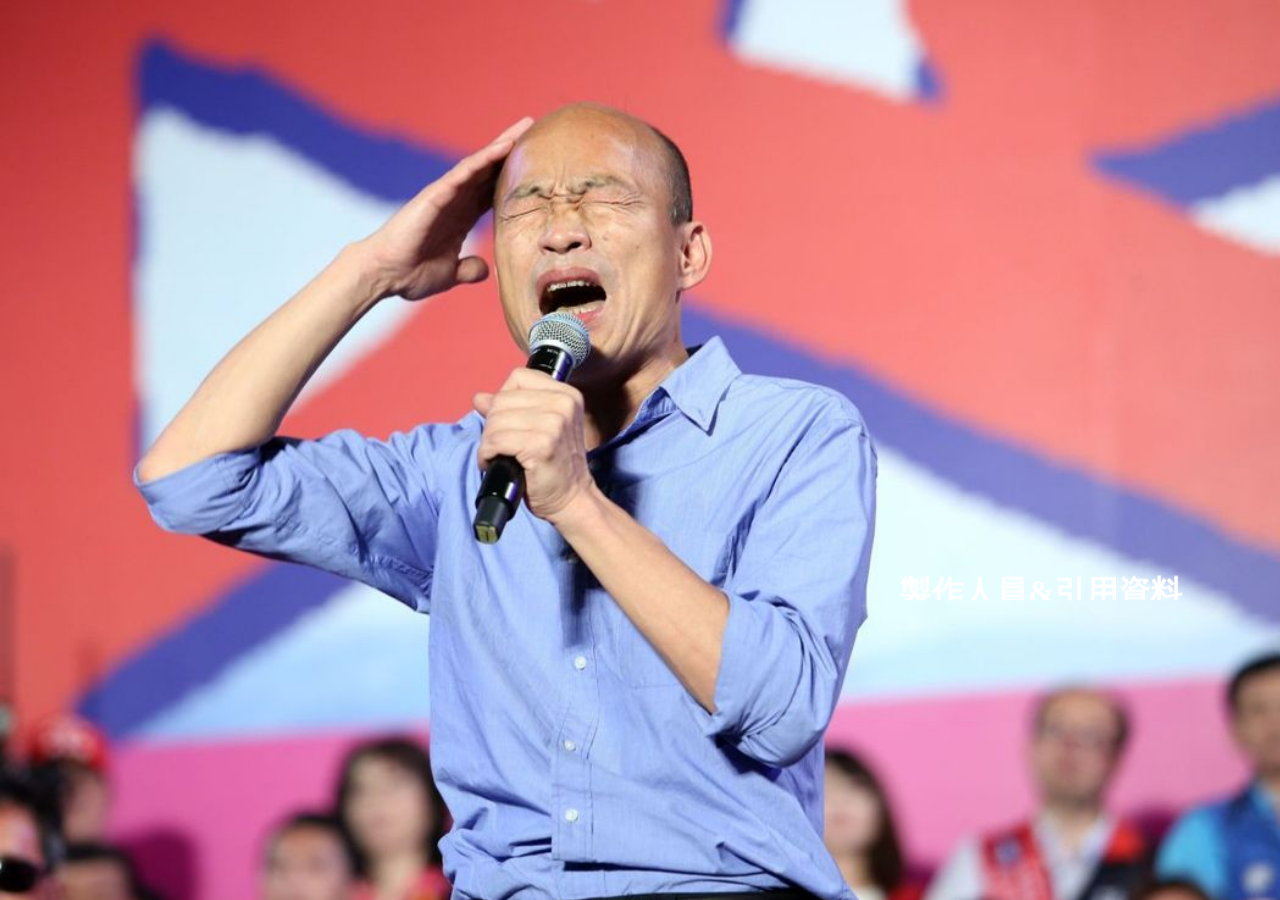
<file: backup/bluelose.html>
<!DOCTYPE html>
<html>

<head>
    <meta charset="utf-8" />
    <style>
        body{
            background:#fff url("photo.jfif") center center fixed no-repeat;
            background-repeat: no-repeat;
            background-size: cover;
            margin:0px;
            padding:0px;
            
        }
        .talk {

position:absolute;
top:90%;
left:50%;

}







 
    .poi{

    width:550px;
    height: 400px;
    position:absolute;
    top:0px;
    left:0px;
   color:white;

    
    }





    .fade-in-words{   
width: 550px;
margin: 0 auto;
text-align: center;
}
.man{
position: absolute;
left:900px;
height: 600px;
width:500px;

color:white;
}


@keyframes fade-in{  
0%{ opacity: 0;}
100%{opacity:1;}
}
@-webkit-keyframes fade-in{
0%{ opacity: 0;}
100%{opacity:1;}
}
@-ms-keyframes fade-in{
0%{ opacity: 0;}
100%{opacity:1;}
}
@-o-keyframes fade-in{
0%{ opacity: 0;}
100%{opacity:1;}
}
@-moz-keyframes fade-in{
0%{ opacity: 0;}
100%{opacity:1;}
}
.first-words{ 
opacity: 0;      
animation: fade-in 4s ease 0s 1;   
-webkit-animation: fade-in 4s ease 0s 1;
-moz-animation: fade-in 4s ease 0s 1;
-o-animation: fade-in 4s ease 0s 1;
-ms-animation: fade-in 4s ease 0s 1;


animation-fill-mode:forwards;
-webkit-animation-fill-mode: forwards;  
  -o-animation-fill-mode: forwards; 
  -ms-animation-fill-mode: forwards;   
  -moz-animation-fill-mode: forwards; 
}
.second-words{ 
opacity: 0;    
animation: fade-in 4s ease 2s 1;
-webkit-animation: fade-in 4s ease 2s 1;
-moz-animation: fade-in 4s ease 2s 1;
-o-animation: fade-in 4s ease 2s 1;
-ms-animation: fade-in 4s ease 2s 1;


animation-fill-mode:forwards;
-webkit-animation-fill-mode: forwards;  
  -o-animation-fill-mode: forwards; 
  -ms-animation-fill-mode: forwards;   
  -moz-animation-fill-mode: forwards; 
}
.third-words{ 
opacity: 0;    
animation: fade-in 4s ease 4s 1;
-webkit-animation: fade-in 4s ease 4s 1;
-moz-animation: fade-in 4s ease 4s 1;
-o-animation: fade-in 4s ease 4s 1;
-ms-animation: fade-in 4s ease 4s 1;


animation-fill-mode:forwards;
-webkit-animation-fill-mode: forwards;  
  -o-animation-fill-mode: forwards; 
  -ms-animation-fill-mode: forwards;   
  -moz-animation-fill-mode: forwards; 
}
.four-words{ 
opacity: 0;    
animation: fade-in 4s ease 6s 1;
-webkit-animation: fade-in 4s ease 6s 1;
-moz-animation: fade-in 4s ease 6s 1;
-o-animation: fade-in 4s ease 6s 1;
-ms-animation: fade-in 4s ease 6s 1;


animation-fill-mode:forwards;
-webkit-animation-fill-mode: forwards;  
  -o-animation-fill-mode: forwards; 
  -ms-animation-fill-mode: forwards;   
  -moz-animation-fill-mode: forwards; 
}
.five-words{ 
opacity: 0;    
animation: fade-in 4s ease 8s 1;
-webkit-animation: fade-in 4s ease 8s 1;
-moz-animation: fade-in 4s ease 8s 1;
-o-animation: fade-in 4s ease 8s 1;
-ms-animation: fade-in 4s ease 8s 1;


animation-fill-mode:forwards;
-webkit-animation-fill-mode: forwards;  
  -o-animation-fill-mode: forwards; 
  -ms-animation-fill-mode: forwards;   
  -moz-animation-fill-mode: forwards; 
}
.six-words{ 
opacity: 0;    
animation: fade-in 4s ease 10s 1;
-webkit-animation: fade-in 4s ease 10s 1;
-moz-animation: fade-in 4s ease 10s 1;
-o-animation: fade-in 4s ease 10s 1;
-ms-animation: fade-in 4s ease 10s 1;


animation-fill-mode:forwards;
-webkit-animation-fill-mode: forwards;  
  -o-animation-fill-mode: forwards; 
  -ms-animation-fill-mode: forwards;   
  -moz-animation-fill-mode: forwards; 
}

    </style>
</head>
<body>
    <div class="poi">       
        <div class="fade-in-words">
        
            <div class="first-words">發財夢?碎了</div>
        
            <div class="second-words">經過激烈的抵抗,韓導仍然無法總統大位</div>
        
            <div class="third-words">他心灰意冷,落寞的回高雄尋求兩百萬市民的安慰</div>
        
            <div class="four-words">卻發現罷免的相關準備已經準備就緒</div>
        
            <div class="five-words">如今的他不只沒了總統,現在連市長也都快失去了</div>
        </div>

    </div>
    <div class="man">
        <marquee direction="up" align="midden" height="600px" behavior="slide"><h1>製作人員&引用資料</h1><p>概念構想  CSS設計:蔡文彬</p><p>JS  DEBUG:廖柏諭</p><p>參考網站</p><p><a href="https://www.google.com.tw/webhp?hl=zh-TW"target="_blank">不懂就給我去估狗</a></p><p><a href="https://www.wibibi.com/" target="_blank">wibibi</a></p><p><a href="https://www.we-shop.net/css3/css-button.html" target="_blank">CSS按鈕產生器</a></p></marquee>
        </div>
</body>
</html>
</file>
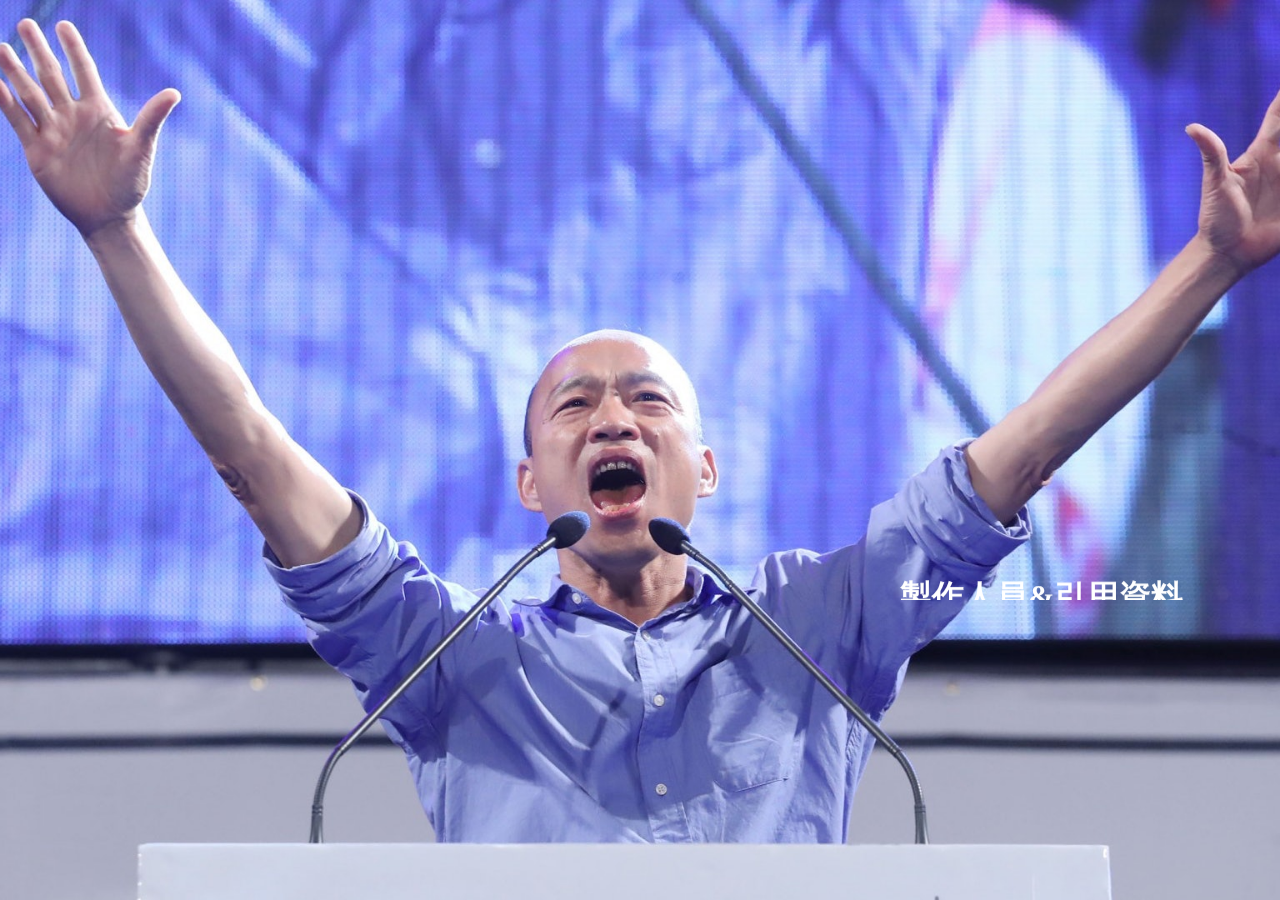
<file: backup/bluewin.html>
<!DOCTYPE html>
<html>

<head>
    <meta charset="utf-8" />
    <style>
        body{
            background:#fff url("lol.jpg") center center fixed no-repeat;
            background-repeat: no-repeat;
            background-size: cover;
            margin:0px;
            padding:0px;
            
        }
        .talk {

position:absolute;
top:90%;
left:50%;

}







 
    .poi{

    width:550px;
    height: 400px;
    position:absolute;
    top:0px;
    left:0px;
   color:white;

    
    }





    .fade-in-words{   
width: 550px;
margin: 0 auto;
text-align: center;
}
.man{
position: absolute;
left:900px;
height: 600px;
width:500px;

color:white;
}


@keyframes fade-in{  
0%{ opacity: 0;}
100%{opacity:1;}
}
@-webkit-keyframes fade-in{
0%{ opacity: 0;}
100%{opacity:1;}
}
@-ms-keyframes fade-in{
0%{ opacity: 0;}
100%{opacity:1;}
}
@-o-keyframes fade-in{
0%{ opacity: 0;}
100%{opacity:1;}
}
@-moz-keyframes fade-in{
0%{ opacity: 0;}
100%{opacity:1;}
}
.first-words{ 
opacity: 0;      
animation: fade-in 4s ease 0s 1;   
-webkit-animation: fade-in 4s ease 0s 1;
-moz-animation: fade-in 4s ease 0s 1;
-o-animation: fade-in 4s ease 0s 1;
-ms-animation: fade-in 4s ease 0s 1;


animation-fill-mode:forwards;
-webkit-animation-fill-mode: forwards;  
  -o-animation-fill-mode: forwards; 
  -ms-animation-fill-mode: forwards;   
  -moz-animation-fill-mode: forwards; 
}
.second-words{ 
opacity: 0;    
animation: fade-in 4s ease 2s 1;
-webkit-animation: fade-in 4s ease 2s 1;
-moz-animation: fade-in 4s ease 2s 1;
-o-animation: fade-in 4s ease 2s 1;
-ms-animation: fade-in 4s ease 2s 1;


animation-fill-mode:forwards;
-webkit-animation-fill-mode: forwards;  
  -o-animation-fill-mode: forwards; 
  -ms-animation-fill-mode: forwards;   
  -moz-animation-fill-mode: forwards; 
}
.third-words{ 
opacity: 0;    
animation: fade-in 4s ease 4s 1;
-webkit-animation: fade-in 4s ease 4s 1;
-moz-animation: fade-in 4s ease 4s 1;
-o-animation: fade-in 4s ease 4s 1;
-ms-animation: fade-in 4s ease 4s 1;


animation-fill-mode:forwards;
-webkit-animation-fill-mode: forwards;  
  -o-animation-fill-mode: forwards; 
  -ms-animation-fill-mode: forwards;   
  -moz-animation-fill-mode: forwards; 
}
.four-words{ 
opacity: 0;    
animation: fade-in 4s ease 6s 1;
-webkit-animation: fade-in 4s ease 6s 1;
-moz-animation: fade-in 4s ease 6s 1;
-o-animation: fade-in 4s ease 6s 1;
-ms-animation: fade-in 4s ease 6s 1;


animation-fill-mode:forwards;
-webkit-animation-fill-mode: forwards;  
  -o-animation-fill-mode: forwards; 
  -ms-animation-fill-mode: forwards;   
  -moz-animation-fill-mode: forwards; 
}
.five-words{ 
opacity: 0;    
animation: fade-in 4s ease 8s 1;
-webkit-animation: fade-in 4s ease 8s 1;
-moz-animation: fade-in 4s ease 8s 1;
-o-animation: fade-in 4s ease 8s 1;
-ms-animation: fade-in 4s ease 8s 1;


animation-fill-mode:forwards;
-webkit-animation-fill-mode: forwards;  
  -o-animation-fill-mode: forwards; 
  -ms-animation-fill-mode: forwards;   
  -moz-animation-fill-mode: forwards; 
}
.six-words{ 
opacity: 0;    
animation: fade-in 4s ease 10s 1;
-webkit-animation: fade-in 4s ease 10s 1;
-moz-animation: fade-in 4s ease 10s 1;
-o-animation: fade-in 4s ease 10s 1;
-ms-animation: fade-in 4s ease 10s 1;


animation-fill-mode:forwards;
-webkit-animation-fill-mode: forwards;  
  -o-animation-fill-mode: forwards; 
  -ms-animation-fill-mode: forwards;   
  -moz-animation-fill-mode: forwards; 
}

    </style>
</head>
<body>
    <div class="poi">       
        <div class="fade-in-words">
        
            <div class="first-words">發財發財發大財</div>
        
            <div class="second-words">經過激烈的抵抗,韓導成功奪取總統大位</div>
        
            <div class="third-words">他一上任就簽了多MOU,阿諾也願意來台了,林志玲也公開發表說她跟韓國瑜長的真的很像</div>
        
            <div class="four-words">愛情摩天輪也在沒有汙染的愛河旁緩緩轉動,迪士尼樂園也開幕了</div>
        
            <div class="five-words">韓導真是太厲害了,禿子跟著月亮走,傻子跟著禿子走</div>
        </div>

    </div>
    <div class="man">
        <marquee direction="up" align="midden" height="600px" behavior="slide"><h1>製作人員&引用資料</h1><p>概念構想  CSS設計:蔡文彬</p><p>JS  DEBUG:廖柏諭</p><p>參考網站</p><p><a href="https://www.google.com.tw/webhp?hl=zh-TW"target="_blank">不懂就給我去估狗</a></p><p><a href="https://www.wibibi.com/" target="_blank">wibibi</a></p><p><a href="https://www.we-shop.net/css3/css-button.html" target="_blank">CSS按鈕產生器</a></p></marquee>
        </div>
</body>
</html>
</file>
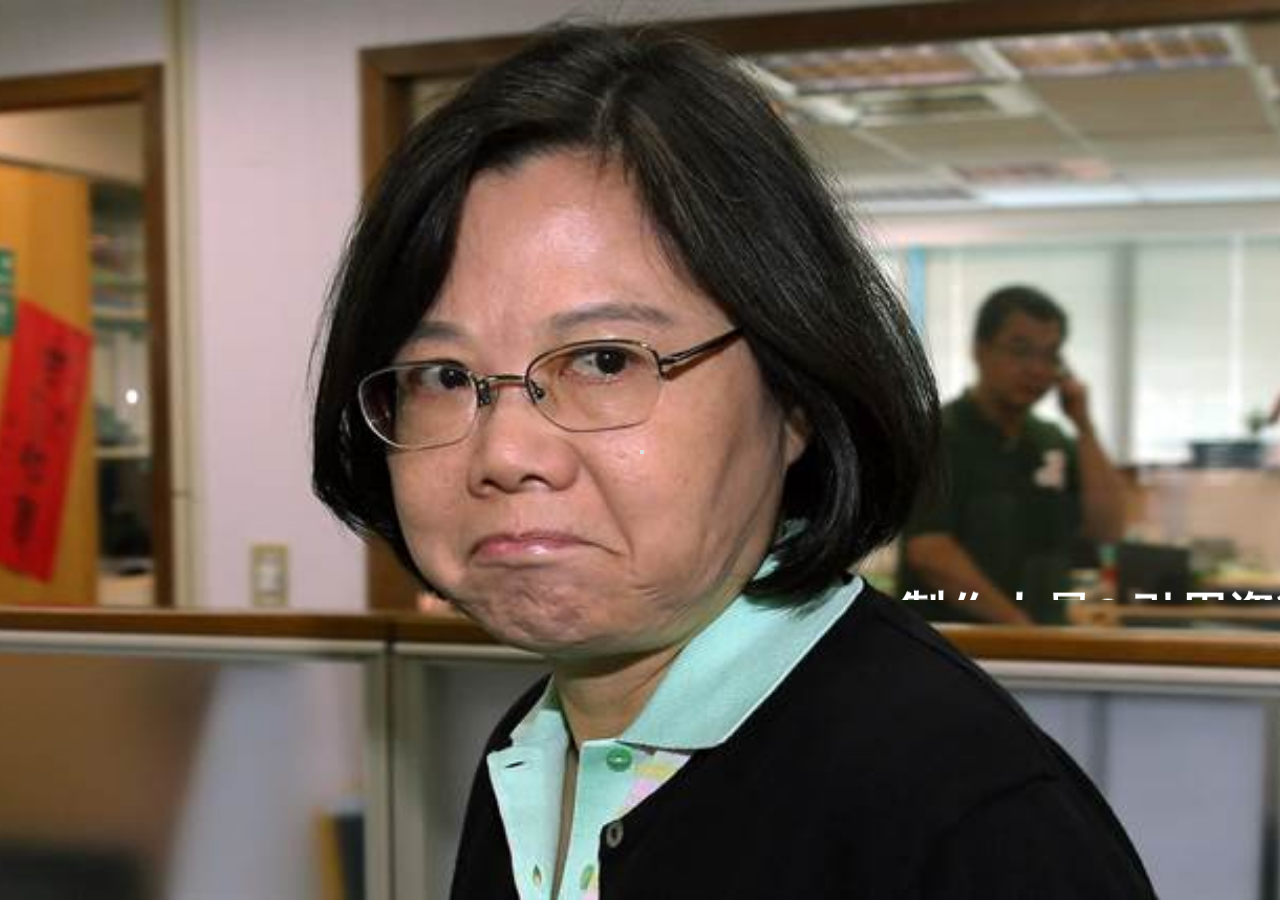
<file: backup/greenlose.html>
<!DOCTYPE html>
<html>

<head>
    <meta charset="utf-8" />
    <style>
        .talk {

            position: absolute;
            top: 0px;
            left: 50%;

        }







        body {
            background: #fff url("nani.jpeg") center center fixed no-repeat;
            background-repeat: no-repeat;
            background-size: cover;
            margin: 0px;
            padding: 0px;

        }

        .poi {

            width: 450px;
            height: 400px;
            position: absolute;
            top: 0px;
            left: 0px;
            color: white;

        }





        .fade-in-words {
            width: 450px;
            margin: 0 auto;
            text-align: center;
        }

        .man {
            position: absolute;
            left: 900px;
            height: 600px;
            width: 500px;
            color: white;
        }


        @keyframes fade-in {
            0% {
                opacity: 0;
            }

            100% {
                opacity: 1;
            }
        }

        @-webkit-keyframes fade-in {
            0% {
                opacity: 0;
            }

            100% {
                opacity: 1;
            }
        }

        @-ms-keyframes fade-in {
            0% {
                opacity: 0;
            }

            100% {
                opacity: 1;
            }
        }

        @-o-keyframes fade-in {
            0% {
                opacity: 0;
            }

            100% {
                opacity: 1;
            }
        }

        @-moz-keyframes fade-in {
            0% {
                opacity: 0;
            }

            100% {
                opacity: 1;
            }
        }

        .first-words {
            opacity: 0;
            animation: fade-in 4s ease 0s 1;
            -webkit-animation: fade-in 4s ease 0s 1;
            -moz-animation: fade-in 4s ease 0s 1;
            -o-animation: fade-in 4s ease 0s 1;
            -ms-animation: fade-in 4s ease 0s 1;


            animation-fill-mode: forwards;
            -webkit-animation-fill-mode: forwards;
            -o-animation-fill-mode: forwards;
            -ms-animation-fill-mode: forwards;
            -moz-animation-fill-mode: forwards;
        }

        .second-words {
            opacity: 0;
            animation: fade-in 4s ease 2s 1;
            -webkit-animation: fade-in 4s ease 2s 1;
            -moz-animation: fade-in 4s ease 2s 1;
            -o-animation: fade-in 4s ease 2s 1;
            -ms-animation: fade-in 4s ease 2s 1;


            animation-fill-mode: forwards;
            -webkit-animation-fill-mode: forwards;
            -o-animation-fill-mode: forwards;
            -ms-animation-fill-mode: forwards;
            -moz-animation-fill-mode: forwards;
        }

        .third-words {
            opacity: 0;
            animation: fade-in 4s ease 4s 1;
            -webkit-animation: fade-in 4s ease 4s 1;
            -moz-animation: fade-in 4s ease 4s 1;
            -o-animation: fade-in 4s ease 4s 1;
            -ms-animation: fade-in 4s ease 4s 1;


            animation-fill-mode: forwards;
            -webkit-animation-fill-mode: forwards;
            -o-animation-fill-mode: forwards;
            -ms-animation-fill-mode: forwards;
            -moz-animation-fill-mode: forwards;
        }

        .four-words {
            opacity: 0;
            animation: fade-in 4s ease 6s 1;
            -webkit-animation: fade-in 4s ease 6s 1;
            -moz-animation: fade-in 4s ease 6s 1;
            -o-animation: fade-in 4s ease 6s 1;
            -ms-animation: fade-in 4s ease 6s 1;


            animation-fill-mode: forwards;
            -webkit-animation-fill-mode: forwards;
            -o-animation-fill-mode: forwards;
            -ms-animation-fill-mode: forwards;
            -moz-animation-fill-mode: forwards;
        }

        .five-words {
            opacity: 0;
            animation: fade-in 4s ease 8s 1;
            -webkit-animation: fade-in 4s ease 8s 1;
            -moz-animation: fade-in 4s ease 8s 1;
            -o-animation: fade-in 4s ease 8s 1;
            -ms-animation: fade-in 4s ease 8s 1;


            animation-fill-mode: forwards;
            -webkit-animation-fill-mode: forwards;
            -o-animation-fill-mode: forwards;
            -ms-animation-fill-mode: forwards;
            -moz-animation-fill-mode: forwards;
        }

        .six-words {
            opacity: 0;
            animation: fade-in 4s ease 10s 1;
            -webkit-animation: fade-in 4s ease 10s 1;
            -moz-animation: fade-in 4s ease 10s 1;
            -o-animation: fade-in 4s ease 10s 1;
            -ms-animation: fade-in 4s ease 10s 1;


            animation-fill-mode: forwards;
            -webkit-animation-fill-mode: forwards;
            -o-animation-fill-mode: forwards;
            -ms-animation-fill-mode: forwards;
            -moz-animation-fill-mode: forwards;
        }

        @-webkit-keyframes eye {
            0% {
                box-shadow: 3em -9em #535353;
            }

            5% {
                box-shadow: 0 0 0 0 #535353;
            }

            50% {
                box-shadow: 0em 0em #535353;
            }
        }

        @-moz-keyframes eye {
            0% {
                box-shadow: 3em -9em #535353;
            }

            5% {
                box-shadow: 0 0 0 0 #535353;
            }

            50% {
                box-shadow: 0em 0em #535353;
            }
        }

        @keyframes eye {
            0% {
                box-shadow: 3em -9em #535353;
            }

            5% {
                box-shadow: 0 0 0 0 #535353;
            }

            50% {
                box-shadow: 0em 0em #535353;
            }
        }

        @-webkit-keyframes mouth {
            0% {
                box-shadow: 6em -4em #535353, 7em -4em #535353, 8em -4em #535353;
            }

            50% {
                box-shadow: 5em -3em #535353, 6em -3em #535353, 7em -3em #535353, 8em -3em #535353;
            }
        }

        @-moz-keyframes mouth {
            0% {
                box-shadow: 6em -4em #535353, 7em -4em #535353, 8em -4em #535353;
            }

            50% {
                box-shadow: 5em -3em #535353, 6em -3em #535353, 7em -3em #535353, 8em -3em #535353;
            }
        }

        @keyframes mouth {
            0% {
                box-shadow: 6em -4em #535353, 7em -4em #535353, 8em -4em #535353;
            }

            50% {
                box-shadow: 5em -3em #535353, 6em -3em #535353, 7em -3em #535353, 8em -3em #535353;
            }
        }

        @-webkit-keyframes comets {
            0% {
                box-shadow: -23em -23em #535353, -20em -20em #535353, -18em -18em #535353, -17em -17em #535353, -16em -16em #535353, -15em -15em #535353, -13em -14em #535353, -12em -14em #535353, -11em -14em #535353, -14em -13em #535353, -13em -13em #535353, -12em -13em #535353, -11em -13em #535353, -10em -13em #535353, -14em -12em #535353, -13em -12em #535353, -11em -12em #535353, -10em -12em #535353, -14em -11em #535353, -13em -11em #535353, -12em -11em #535353, -11em -11em #535353, -10em -11em #535353, -13em -10em #535353, -12em -10em #535353, -11em -10em #535353, -9em -19em #535353, -8em -18em #535353, -7em -17em #535353, -6em -16em #535353, -5em -16em #535353, -6em -15em #535353, -5em -15em #535353;
            }

            33% {
                box-shadow: -24em -24em #535353, -21em -21em #535353, -18em -18em #535353, -17em -17em #535353, -16em -16em #535353, -15em -15em #535353, -13em -14em #535353, -12em -14em #535353, -11em -14em #535353, -14em -13em #535353, -13em -13em #535353, -12em -13em #535353, -11em -13em #535353, -10em -13em #535353, -14em -12em #535353, -13em -12em #535353, -11em -12em #535353, -10em -12em #535353, -14em -11em #535353, -13em -11em #535353, -12em -11em #535353, -11em -11em #535353, -10em -11em #535353, -13em -10em #535353, -12em -10em #535353, -11em -10em #535353, -10em -20em #535353, -9em -19em #535353, -8em -18em #535353, -7em -17em #535353, -6em -16em #535353, -5em -16em #535353, -6em -15em #535353, -5em -15em #535353;
            }

            66% {
                box-shadow: -26em -26em #535353, -22em -22em #535353, -18em -18em #535353, -17em -17em #535353, -16em -16em #535353, -15em -15em #535353, -13em -14em #535353, -12em -14em #535353, -11em -14em #535353, -14em -13em #535353, -13em -13em #535353, -12em -13em #535353, -11em -13em #535353, -10em -13em #535353, -14em -12em #535353, -13em -12em #535353, -11em -12em #535353, -10em -12em #535353, -14em -11em #535353, -13em -11em #535353, -12em -11em #535353, -11em -11em #535353, -10em -11em #535353, -13em -10em #535353, -12em -10em #535353, -11em -10em #535353, -11em -21em #535353, -9em -19em #535353, -8em -18em #535353, -7em -17em #535353, -6em -16em #535353, -5em -16em #535353, -6em -15em #535353, -5em -15em #535353;
            }
        }

        @-moz-keyframes comets {
            0% {
                box-shadow: -23em -23em #535353, -20em -20em #535353, -18em -18em #535353, -17em -17em #535353, -16em -16em #535353, -15em -15em #535353, -13em -14em #535353, -12em -14em #535353, -11em -14em #535353, -14em -13em #535353, -13em -13em #535353, -12em -13em #535353, -11em -13em #535353, -10em -13em #535353, -14em -12em #535353, -13em -12em #535353, -11em -12em #535353, -10em -12em #535353, -14em -11em #535353, -13em -11em #535353, -12em -11em #535353, -11em -11em #535353, -10em -11em #535353, -13em -10em #535353, -12em -10em #535353, -11em -10em #535353, -9em -19em #535353, -8em -18em #535353, -7em -17em #535353, -6em -16em #535353, -5em -16em #535353, -6em -15em #535353, -5em -15em #535353;
            }

            33% {
                box-shadow: -24em -24em #535353, -21em -21em #535353, -18em -18em #535353, -17em -17em #535353, -16em -16em #535353, -15em -15em #535353, -13em -14em #535353, -12em -14em #535353, -11em -14em #535353, -14em -13em #535353, -13em -13em #535353, -12em -13em #535353, -11em -13em #535353, -10em -13em #535353, -14em -12em #535353, -13em -12em #535353, -11em -12em #535353, -10em -12em #535353, -14em -11em #535353, -13em -11em #535353, -12em -11em #535353, -11em -11em #535353, -10em -11em #535353, -13em -10em #535353, -12em -10em #535353, -11em -10em #535353, -10em -20em #535353, -9em -19em #535353, -8em -18em #535353, -7em -17em #535353, -6em -16em #535353, -5em -16em #535353, -6em -15em #535353, -5em -15em #535353;
            }

            66% {
                box-shadow: -26em -26em #535353, -22em -22em #535353, -18em -18em #535353, -17em -17em #535353, -16em -16em #535353, -15em -15em #535353, -13em -14em #535353, -12em -14em #535353, -11em -14em #535353, -14em -13em #535353, -13em -13em #535353, -12em -13em #535353, -11em -13em #535353, -10em -13em #535353, -14em -12em #535353, -13em -12em #535353, -11em -12em #535353, -10em -12em #535353, -14em -11em #535353, -13em -11em #535353, -12em -11em #535353, -11em -11em #535353, -10em -11em #535353, -13em -10em #535353, -12em -10em #535353, -11em -10em #535353, -11em -21em #535353, -9em -19em #535353, -8em -18em #535353, -7em -17em #535353, -6em -16em #535353, -5em -16em #535353, -6em -15em #535353, -5em -15em #535353;
            }
        }

        @keyframes comets {
            0% {
                box-shadow: -23em -23em #535353, -20em -20em #535353, -18em -18em #535353, -17em -17em #535353, -16em -16em #535353, -15em -15em #535353, -13em -14em #535353, -12em -14em #535353, -11em -14em #535353, -14em -13em #535353, -13em -13em #535353, -12em -13em #535353, -11em -13em #535353, -10em -13em #535353, -14em -12em #535353, -13em -12em #535353, -11em -12em #535353, -10em -12em #535353, -14em -11em #535353, -13em -11em #535353, -12em -11em #535353, -11em -11em #535353, -10em -11em #535353, -13em -10em #535353, -12em -10em #535353, -11em -10em #535353, -9em -19em #535353, -8em -18em #535353, -7em -17em #535353, -6em -16em #535353, -5em -16em #535353, -6em -15em #535353, -5em -15em #535353;
            }

            33% {
                box-shadow: -24em -24em #535353, -21em -21em #535353, -18em -18em #535353, -17em -17em #535353, -16em -16em #535353, -15em -15em #535353, -13em -14em #535353, -12em -14em #535353, -11em -14em #535353, -14em -13em #535353, -13em -13em #535353, -12em -13em #535353, -11em -13em #535353, -10em -13em #535353, -14em -12em #535353, -13em -12em #535353, -11em -12em #535353, -10em -12em #535353, -14em -11em #535353, -13em -11em #535353, -12em -11em #535353, -11em -11em #535353, -10em -11em #535353, -13em -10em #535353, -12em -10em #535353, -11em -10em #535353, -10em -20em #535353, -9em -19em #535353, -8em -18em #535353, -7em -17em #535353, -6em -16em #535353, -5em -16em #535353, -6em -15em #535353, -5em -15em #535353;
            }

            66% {
                box-shadow: -26em -26em #535353, -22em -22em #535353, -18em -18em #535353, -17em -17em #535353, -16em -16em #535353, -15em -15em #535353, -13em -14em #535353, -12em -14em #535353, -11em -14em #535353, -14em -13em #535353, -13em -13em #535353, -12em -13em #535353, -11em -13em #535353, -10em -13em #535353, -14em -12em #535353, -13em -12em #535353, -11em -12em #535353, -10em -12em #535353, -14em -11em #535353, -13em -11em #535353, -12em -11em #535353, -11em -11em #535353, -10em -11em #535353, -13em -10em #535353, -12em -10em #535353, -11em -10em #535353, -11em -21em #535353, -9em -19em #535353, -8em -18em #535353, -7em -17em #535353, -6em -16em #535353, -5em -16em #535353, -6em -15em #535353, -5em -15em #535353;
            }
        }

        @-webkit-keyframes ground {
            0% {
                box-shadow: -12em 6em #535353, -11em 6em #535353, -10em 6em #535353, -9em 6em #535353, -8em 6em #535353, -7em 6em #535353, -6em 6em #535353, 4em 6em #535353, 5em 6em #535353, 6em 6em #535353, 7em 6em #535353, 8em 6em #535353, 9em 6em #535353, 10em 6em #535353, 11em 6em #535353, 12em 6em #535353, 8em 8em #535353, 9em 8em #535353, 10em 8em #535353, -7em 9em #535353, -6em 9em #535353, 6em 10em #535353, 7em 10em #535353, -10em 11em #535353, -9em 11em #535353;
            }

            15% {
                box-shadow: -12em 6em #535353, -11em 6em #535353, -10em 6em #535353, -9em 6em #535353, -8em 6em #535353, -7em 6em #535353, -6em 6em #535353, 4em 6em #535353, 5em 6em #535353, 6em 6em #535353, 7em 6em #535353, 8em 6em #535353, 9em 6em #535353, 10em 6em #535353, 11em 6em #535353, 12em 6em #535353, 4em 8em #535353, 5em 8em #535353, 6em 8em #535353, -12em 9em #535353, -11em 9em #535353, 2em 10em #535353, 3em 10em #535353, 10em 11em #535353, 11em 11em #535353;
            }

            30% {
                box-shadow: -12em 6em #535353, -11em 6em #535353, -10em 6em #535353, -9em 6em #535353, -8em 6em #535353, -7em 6em #535353, -6em 6em #535353, 4em 6em #535353, 5em 6em #535353, 6em 6em #535353, 7em 6em #535353, 8em 6em #535353, 9em 6em #535353, 10em 6em #535353, 11em 6em #535353, 12em 6em #535353, 0em 8em #535353, 1em 8em #535353, 2em 8em #535353, 8em 9em #535353, 9em 9em #535353, -2em 10em #535353, -1em 10em #535353, 6em 11em #535353, 7em 11em #535353;
            }

            45% {
                box-shadow: -12em 6em #535353, -11em 6em #535353, -10em 6em #535353, -9em 6em #535353, -8em 6em #535353, -7em 6em #535353, -6em 6em #535353, 4em 6em #535353, 5em 6em #535353, 6em 6em #535353, 7em 6em #535353, 8em 6em #535353, 9em 6em #535353, 10em 6em #535353, 11em 6em #535353, 12em 6em #535353, -4em 8em #535353, -3em 8em #535353, -2em 8em #535353, 4em 9em #535353, 5em 9em #535353, -6em 10em #535353, -5em 10em #535353, 2em 11em #535353, 3em 11em #535353;
            }

            60% {
                box-shadow: -12em 6em #535353, -11em 6em #535353, -10em 6em #535353, -9em 6em #535353, -8em 6em #535353, -7em 6em #535353, -6em 6em #535353, 4em 6em #535353, 5em 6em #535353, 6em 6em #535353, 7em 6em #535353, 8em 6em #535353, 9em 6em #535353, 10em 6em #535353, 11em 6em #535353, 12em 6em #535353, -8em 8em #535353, -7em 8em #535353, -6em 8em #535353, 0em 9em #535353, 1em 9em #535353, -10em 10em #535353, -9em 10em #535353, -2em 11em #535353, -1em 11em #535353;
            }

            75% {
                box-shadow: -12em 6em #535353, -11em 6em #535353, -10em 6em #535353, -9em 6em #535353, -8em 6em #535353, -7em 6em #535353, -6em 6em #535353, 4em 6em #535353, 5em 6em #535353, 6em 6em #535353, 7em 6em #535353, 8em 6em #535353, 9em 6em #535353, 10em 6em #535353, 11em 6em #535353, 12em 6em #535353, -12em 8em #535353, -11em 8em #535353, -10em 8em #535353, -4em 9em #535353, -3em 9em #535353, 10em 10em #535353, 11em 10em #535353, -6em 11em #535353, -5em 11em #535353;
            }
        }

        @-moz-keyframes ground {
            0% {
                box-shadow: -12em 6em #535353, -11em 6em #535353, -10em 6em #535353, -9em 6em #535353, -8em 6em #535353, -7em 6em #535353, -6em 6em #535353, 4em 6em #535353, 5em 6em #535353, 6em 6em #535353, 7em 6em #535353, 8em 6em #535353, 9em 6em #535353, 10em 6em #535353, 11em 6em #535353, 12em 6em #535353, 8em 8em #535353, 9em 8em #535353, 10em 8em #535353, -7em 9em #535353, -6em 9em #535353, 6em 10em #535353, 7em 10em #535353, -10em 11em #535353, -9em 11em #535353;
            }

            15% {
                box-shadow: -12em 6em #535353, -11em 6em #535353, -10em 6em #535353, -9em 6em #535353, -8em 6em #535353, -7em 6em #535353, -6em 6em #535353, 4em 6em #535353, 5em 6em #535353, 6em 6em #535353, 7em 6em #535353, 8em 6em #535353, 9em 6em #535353, 10em 6em #535353, 11em 6em #535353, 12em 6em #535353, 4em 8em #535353, 5em 8em #535353, 6em 8em #535353, -12em 9em #535353, -11em 9em #535353, 2em 10em #535353, 3em 10em #535353, 10em 11em #535353, 11em 11em #535353;
            }

            30% {
                box-shadow: -12em 6em #535353, -11em 6em #535353, -10em 6em #535353, -9em 6em #535353, -8em 6em #535353, -7em 6em #535353, -6em 6em #535353, 4em 6em #535353, 5em 6em #535353, 6em 6em #535353, 7em 6em #535353, 8em 6em #535353, 9em 6em #535353, 10em 6em #535353, 11em 6em #535353, 12em 6em #535353, 0em 8em #535353, 1em 8em #535353, 2em 8em #535353, 8em 9em #535353, 9em 9em #535353, -2em 10em #535353, -1em 10em #535353, 6em 11em #535353, 7em 11em #535353;
            }

            45% {
                box-shadow: -12em 6em #535353, -11em 6em #535353, -10em 6em #535353, -9em 6em #535353, -8em 6em #535353, -7em 6em #535353, -6em 6em #535353, 4em 6em #535353, 5em 6em #535353, 6em 6em #535353, 7em 6em #535353, 8em 6em #535353, 9em 6em #535353, 10em 6em #535353, 11em 6em #535353, 12em 6em #535353, -4em 8em #535353, -3em 8em #535353, -2em 8em #535353, 4em 9em #535353, 5em 9em #535353, -6em 10em #535353, -5em 10em #535353, 2em 11em #535353, 3em 11em #535353;
            }

            60% {
                box-shadow: -12em 6em #535353, -11em 6em #535353, -10em 6em #535353, -9em 6em #535353, -8em 6em #535353, -7em 6em #535353, -6em 6em #535353, 4em 6em #535353, 5em 6em #535353, 6em 6em #535353, 7em 6em #535353, 8em 6em #535353, 9em 6em #535353, 10em 6em #535353, 11em 6em #535353, 12em 6em #535353, -8em 8em #535353, -7em 8em #535353, -6em 8em #535353, 0em 9em #535353, 1em 9em #535353, -10em 10em #535353, -9em 10em #535353, -2em 11em #535353, -1em 11em #535353;
            }

            75% {
                box-shadow: -12em 6em #535353, -11em 6em #535353, -10em 6em #535353, -9em 6em #535353, -8em 6em #535353, -7em 6em #535353, -6em 6em #535353, 4em 6em #535353, 5em 6em #535353, 6em 6em #535353, 7em 6em #535353, 8em 6em #535353, 9em 6em #535353, 10em 6em #535353, 11em 6em #535353, 12em 6em #535353, -12em 8em #535353, -11em 8em #535353, -10em 8em #535353, -4em 9em #535353, -3em 9em #535353, 10em 10em #535353, 11em 10em #535353, -6em 11em #535353, -5em 11em #535353;
            }
        }

        @keyframes ground {
            0% {
                box-shadow: -12em 6em #535353, -11em 6em #535353, -10em 6em #535353, -9em 6em #535353, -8em 6em #535353, -7em 6em #535353, -6em 6em #535353, 4em 6em #535353, 5em 6em #535353, 6em 6em #535353, 7em 6em #535353, 8em 6em #535353, 9em 6em #535353, 10em 6em #535353, 11em 6em #535353, 12em 6em #535353, 8em 8em #535353, 9em 8em #535353, 10em 8em #535353, -7em 9em #535353, -6em 9em #535353, 6em 10em #535353, 7em 10em #535353, -10em 11em #535353, -9em 11em #535353;
            }

            15% {
                box-shadow: -12em 6em #535353, -11em 6em #535353, -10em 6em #535353, -9em 6em #535353, -8em 6em #535353, -7em 6em #535353, -6em 6em #535353, 4em 6em #535353, 5em 6em #535353, 6em 6em #535353, 7em 6em #535353, 8em 6em #535353, 9em 6em #535353, 10em 6em #535353, 11em 6em #535353, 12em 6em #535353, 4em 8em #535353, 5em 8em #535353, 6em 8em #535353, -12em 9em #535353, -11em 9em #535353, 2em 10em #535353, 3em 10em #535353, 10em 11em #535353, 11em 11em #535353;
            }

            30% {
                box-shadow: -12em 6em #535353, -11em 6em #535353, -10em 6em #535353, -9em 6em #535353, -8em 6em #535353, -7em 6em #535353, -6em 6em #535353, 4em 6em #535353, 5em 6em #535353, 6em 6em #535353, 7em 6em #535353, 8em 6em #535353, 9em 6em #535353, 10em 6em #535353, 11em 6em #535353, 12em 6em #535353, 0em 8em #535353, 1em 8em #535353, 2em 8em #535353, 8em 9em #535353, 9em 9em #535353, -2em 10em #535353, -1em 10em #535353, 6em 11em #535353, 7em 11em #535353;
            }

            45% {
                box-shadow: -12em 6em #535353, -11em 6em #535353, -10em 6em #535353, -9em 6em #535353, -8em 6em #535353, -7em 6em #535353, -6em 6em #535353, 4em 6em #535353, 5em 6em #535353, 6em 6em #535353, 7em 6em #535353, 8em 6em #535353, 9em 6em #535353, 10em 6em #535353, 11em 6em #535353, 12em 6em #535353, -4em 8em #535353, -3em 8em #535353, -2em 8em #535353, 4em 9em #535353, 5em 9em #535353, -6em 10em #535353, -5em 10em #535353, 2em 11em #535353, 3em 11em #535353;
            }

            60% {
                box-shadow: -12em 6em #535353, -11em 6em #535353, -10em 6em #535353, -9em 6em #535353, -8em 6em #535353, -7em 6em #535353, -6em 6em #535353, 4em 6em #535353, 5em 6em #535353, 6em 6em #535353, 7em 6em #535353, 8em 6em #535353, 9em 6em #535353, 10em 6em #535353, 11em 6em #535353, 12em 6em #535353, -8em 8em #535353, -7em 8em #535353, -6em 8em #535353, 0em 9em #535353, 1em 9em #535353, -10em 10em #535353, -9em 10em #535353, -2em 11em #535353, -1em 11em #535353;
            }

            75% {
                box-shadow: -12em 6em #535353, -11em 6em #535353, -10em 6em #535353, -9em 6em #535353, -8em 6em #535353, -7em 6em #535353, -6em 6em #535353, 4em 6em #535353, 5em 6em #535353, 6em 6em #535353, 7em 6em #535353, 8em 6em #535353, 9em 6em #535353, 10em 6em #535353, 11em 6em #535353, 12em 6em #535353, -12em 8em #535353, -11em 8em #535353, -10em 8em #535353, -4em 9em #535353, -3em 9em #535353, 10em 10em #535353, 11em 10em #535353, -6em 11em #535353, -5em 11em #535353;
            }
        }

        @-webkit-keyframes dino {
            0% {
                box-shadow: 2em -10em #535353, 3em -10em #535353, 4em -10em #535353, 5em -10em #535353, 6em -10em #535353, 7em -10em #535353, 8em -10em #535353, 9em -10em #535353, 1em -9em #535353, 2em -9em #535353, 4em -9em #535353, 5em -9em #535353, 6em -9em #535353, 7em -9em #535353, 8em -9em #535353, 9em -9em #535353, 10em -9em #535353, 1em -8em #535353, 2em -8em #535353, 3em -8em #535353, 4em -8em #535353, 5em -8em #535353, 6em -8em #535353, 7em -8em #535353, 8em -8em #535353, 9em -8em #535353, 10em -8em #535353, 1em -7em #535353, 2em -7em #535353, 3em -7em #535353, 4em -7em #535353, 5em -7em #535353, 6em -7em #535353, 7em -7em #535353, 8em -7em #535353, 9em -7em #535353, 10em -7em #535353, 1em -6em #535353, 2em -6em #535353, 3em -6em #535353, 4em -6em #535353, 5em -6em #535353, 6em -6em #535353, 7em -6em #535353, 8em -6em #535353, 9em -6em #535353, 10em -6em #535353, 1em -5em #535353, 2em -5em #535353, 3em -5em #535353, 4em -5em #535353, 5em -5em #535353, 0em -4em #535353, 1em -4em #535353, 2em -4em #535353, 3em -4em #535353, 4em -4em #535353, 5em -4em #535353, -9em -3em #535353, -3em -3em #535353, -2em -3em #535353, -1em -3em #535353, 0em -3em #535353, 1em -3em #535353, 2em -3em #535353, 3em -3em #535353, 4em -3em #535353, -9em -2em #535353, -2em -2em #535353, -1em -2em #535353, 0em -2em #535353, 1em -2em #535353, 2em -2em #535353, 3em -2em #535353, 4em -2em #535353, -9em -1em #535353, -8em -1em #535353, -3em -1em #535353, -2em -1em #535353, -1em -1em #535353, 0em -1em #535353, 1em -1em #535353, 2em -1em #535353, 3em -1em #535353, 4em -1em #535353, 5em -1em #535353, 6em -1em #535353, -9em 0em #535353, -8em 0em #535353, -7em 0em #535353, -4em 0em #535353, -3em 0em #535353, -2em 0em #535353, -1em 0em #535353, 0em 0em #535353, 1em 0em #535353, 2em 0em #535353, 3em 0em #535353, 4em 0em #535353, 6em 0em #535353, -9em 1em #535353, -8em 1em #535353, -7em 1em #535353, -6em 1em #535353, -5em 1em #535353, -4em 1em #535353, -3em 1em #535353, -2em 1em #535353, -1em 1em #535353, 0em 1em #535353, 1em 1em #535353, 2em 1em #535353, 3em 1em #535353, 4em 1em #535353, -8em 2em #535353, -7em 2em #535353, -6em 2em #535353, -5em 2em #535353, -4em 2em #535353, -3em 2em #535353, -2em 2em #535353, -1em 2em #535353, 0em 2em #535353, 1em 2em #535353, 2em 2em #535353, 3em 2em #535353, 4em 2em #535353, -7em 3em #535353, -6em 3em #535353, -5em 3em #535353, -4em 3em #535353, -3em 3em #535353, -2em 3em #535353, -1em 3em #535353, 0em 3em #535353, 1em 3em #535353, 2em 3em #535353, 3em 3em #535353, -6em 4em #535353, -5em 4em #535353, -4em 4em #535353, -3em 4em #535353, -2em 4em #535353, -1em 4em #535353, 0em 4em #535353, 1em 4em #535353, 2em 4em #535353, -5em 5em #535353, -4em 5em #535353, -3em 5em #535353, -2em 5em #535353, -1em 5em #535353, 0em 5em #535353, 1em 5em #535353, -4em 6em #535353, -3em 6em #535353, 0em 6em #535353, 1em 6em #535353, -3em 7em #535353, -2em 7em #535353, 1em 7em #535353, 1em 8em #535353, 1em 9em #535353, 2em 9em #535353;
            }

            50% {
                box-shadow: 2em -10em #535353, 3em -10em #535353, 4em -10em #535353, 5em -10em #535353, 6em -10em #535353, 7em -10em #535353, 8em -10em #535353, 9em -10em #535353, 1em -9em #535353, 2em -9em #535353, 4em -9em #535353, 5em -9em #535353, 6em -9em #535353, 7em -9em #535353, 8em -9em #535353, 9em -9em #535353, 10em -9em #535353, 1em -8em #535353, 2em -8em #535353, 3em -8em #535353, 4em -8em #535353, 5em -8em #535353, 6em -8em #535353, 7em -8em #535353, 8em -8em #535353, 9em -8em #535353, 10em -8em #535353, 1em -7em #535353, 2em -7em #535353, 3em -7em #535353, 4em -7em #535353, 5em -7em #535353, 6em -7em #535353, 7em -7em #535353, 8em -7em #535353, 9em -7em #535353, 10em -7em #535353, 1em -6em #535353, 2em -6em #535353, 3em -6em #535353, 4em -6em #535353, 5em -6em #535353, 6em -6em #535353, 7em -6em #535353, 8em -6em #535353, 9em -6em #535353, 10em -6em #535353, 1em -5em #535353, 2em -5em #535353, 3em -5em #535353, 4em -5em #535353, 5em -5em #535353, -3em -4em #535353, -2em -4em #535353, 0em -4em #535353, 1em -4em #535353, 2em -4em #535353, 3em -4em #535353, 4em -4em #535353, 5em -4em #535353, -9em -3em #535353, -2em -3em #535353, -1em -3em #535353, 0em -3em #535353, 1em -3em #535353, 2em -3em #535353, 3em -3em #535353, 4em -3em #535353, -9em -2em #535353, -2em -2em #535353, -1em -2em #535353, 0em -2em #535353, 1em -2em #535353, 2em -2em #535353, 3em -2em #535353, 4em -2em #535353, -9em -1em #535353, -8em -1em #535353, -3em -1em #535353, -2em -1em #535353, -1em -1em #535353, 0em -1em #535353, 1em -1em #535353, 2em -1em #535353, 3em -1em #535353, 4em -1em #535353, -9em 0em #535353, -8em 0em #535353, -7em 0em #535353, -4em 0em #535353, -3em 0em #535353, -2em 0em #535353, -1em 0em #535353, 0em 0em #535353, 1em 0em #535353, 2em 0em #535353, 3em 0em #535353, 4em 0em #535353, 5em 0em #535353, 6em 0em #535353, -9em 1em #535353, -8em 1em #535353, -7em 1em #535353, -6em 1em #535353, -5em 1em #535353, -4em 1em #535353, -3em 1em #535353, -2em 1em #535353, -1em 1em #535353, 0em 1em #535353, 1em 1em #535353, 2em 1em #535353, 3em 1em #535353, 4em 1em #535353, 6em 1em #535353, -8em 2em #535353, -7em 2em #535353, -6em 2em #535353, -5em 2em #535353, -4em 2em #535353, -3em 2em #535353, -2em 2em #535353, -1em 2em #535353, 0em 2em #535353, 1em 2em #535353, 2em 2em #535353, 3em 2em #535353, 4em 2em #535353, -7em 3em #535353, -6em 3em #535353, -5em 3em #535353, -4em 3em #535353, -3em 3em #535353, -2em 3em #535353, -1em 3em #535353, 0em 3em #535353, 1em 3em #535353, 2em 3em #535353, 3em 3em #535353, -6em 4em #535353, -5em 4em #535353, -4em 4em #535353, -3em 4em #535353, -2em 4em #535353, -1em 4em #535353, 0em 4em #535353, 1em 4em #535353, 2em 4em #535353, -5em 5em #535353, -4em 5em #535353, -3em 5em #535353, -2em 5em #535353, -1em 5em #535353, 0em 5em #535353, 1em 5em #535353, -4em 6em #535353, -3em 6em #535353, -2em 6em #535353, 1em 6em #535353, 2em 6em #535353, -4em 7em #535353, -3em 7em #535353, -4em 8em #535353, -4em 9em #535353, -3em 9em #535353;
            }
        }

        @-moz-keyframes dino {
            0% {
                box-shadow: 2em -10em #535353, 3em -10em #535353, 4em -10em #535353, 5em -10em #535353, 6em -10em #535353, 7em -10em #535353, 8em -10em #535353, 9em -10em #535353, 1em -9em #535353, 2em -9em #535353, 4em -9em #535353, 5em -9em #535353, 6em -9em #535353, 7em -9em #535353, 8em -9em #535353, 9em -9em #535353, 10em -9em #535353, 1em -8em #535353, 2em -8em #535353, 3em -8em #535353, 4em -8em #535353, 5em -8em #535353, 6em -8em #535353, 7em -8em #535353, 8em -8em #535353, 9em -8em #535353, 10em -8em #535353, 1em -7em #535353, 2em -7em #535353, 3em -7em #535353, 4em -7em #535353, 5em -7em #535353, 6em -7em #535353, 7em -7em #535353, 8em -7em #535353, 9em -7em #535353, 10em -7em #535353, 1em -6em #535353, 2em -6em #535353, 3em -6em #535353, 4em -6em #535353, 5em -6em #535353, 6em -6em #535353, 7em -6em #535353, 8em -6em #535353, 9em -6em #535353, 10em -6em #535353, 1em -5em #535353, 2em -5em #535353, 3em -5em #535353, 4em -5em #535353, 5em -5em #535353, 0em -4em #535353, 1em -4em #535353, 2em -4em #535353, 3em -4em #535353, 4em -4em #535353, 5em -4em #535353, -9em -3em #535353, -3em -3em #535353, -2em -3em #535353, -1em -3em #535353, 0em -3em #535353, 1em -3em #535353, 2em -3em #535353, 3em -3em #535353, 4em -3em #535353, -9em -2em #535353, -2em -2em #535353, -1em -2em #535353, 0em -2em #535353, 1em -2em #535353, 2em -2em #535353, 3em -2em #535353, 4em -2em #535353, -9em -1em #535353, -8em -1em #535353, -3em -1em #535353, -2em -1em #535353, -1em -1em #535353, 0em -1em #535353, 1em -1em #535353, 2em -1em #535353, 3em -1em #535353, 4em -1em #535353, 5em -1em #535353, 6em -1em #535353, -9em 0em #535353, -8em 0em #535353, -7em 0em #535353, -4em 0em #535353, -3em 0em #535353, -2em 0em #535353, -1em 0em #535353, 0em 0em #535353, 1em 0em #535353, 2em 0em #535353, 3em 0em #535353, 4em 0em #535353, 6em 0em #535353, -9em 1em #535353, -8em 1em #535353, -7em 1em #535353, -6em 1em #535353, -5em 1em #535353, -4em 1em #535353, -3em 1em #535353, -2em 1em #535353, -1em 1em #535353, 0em 1em #535353, 1em 1em #535353, 2em 1em #535353, 3em 1em #535353, 4em 1em #535353, -8em 2em #535353, -7em 2em #535353, -6em 2em #535353, -5em 2em #535353, -4em 2em #535353, -3em 2em #535353, -2em 2em #535353, -1em 2em #535353, 0em 2em #535353, 1em 2em #535353, 2em 2em #535353, 3em 2em #535353, 4em 2em #535353, -7em 3em #535353, -6em 3em #535353, -5em 3em #535353, -4em 3em #535353, -3em 3em #535353, -2em 3em #535353, -1em 3em #535353, 0em 3em #535353, 1em 3em #535353, 2em 3em #535353, 3em 3em #535353, -6em 4em #535353, -5em 4em #535353, -4em 4em #535353, -3em 4em #535353, -2em 4em #535353, -1em 4em #535353, 0em 4em #535353, 1em 4em #535353, 2em 4em #535353, -5em 5em #535353, -4em 5em #535353, -3em 5em #535353, -2em 5em #535353, -1em 5em #535353, 0em 5em #535353, 1em 5em #535353, -4em 6em #535353, -3em 6em #535353, 0em 6em #535353, 1em 6em #535353, -3em 7em #535353, -2em 7em #535353, 1em 7em #535353, 1em 8em #535353, 1em 9em #535353, 2em 9em #535353;
            }

            50% {
                box-shadow: 2em -10em #535353, 3em -10em #535353, 4em -10em #535353, 5em -10em #535353, 6em -10em #535353, 7em -10em #535353, 8em -10em #535353, 9em -10em #535353, 1em -9em #535353, 2em -9em #535353, 4em -9em #535353, 5em -9em #535353, 6em -9em #535353, 7em -9em #535353, 8em -9em #535353, 9em -9em #535353, 10em -9em #535353, 1em -8em #535353, 2em -8em #535353, 3em -8em #535353, 4em -8em #535353, 5em -8em #535353, 6em -8em #535353, 7em -8em #535353, 8em -8em #535353, 9em -8em #535353, 10em -8em #535353, 1em -7em #535353, 2em -7em #535353, 3em -7em #535353, 4em -7em #535353, 5em -7em #535353, 6em -7em #535353, 7em -7em #535353, 8em -7em #535353, 9em -7em #535353, 10em -7em #535353, 1em -6em #535353, 2em -6em #535353, 3em -6em #535353, 4em -6em #535353, 5em -6em #535353, 6em -6em #535353, 7em -6em #535353, 8em -6em #535353, 9em -6em #535353, 10em -6em #535353, 1em -5em #535353, 2em -5em #535353, 3em -5em #535353, 4em -5em #535353, 5em -5em #535353, -3em -4em #535353, -2em -4em #535353, 0em -4em #535353, 1em -4em #535353, 2em -4em #535353, 3em -4em #535353, 4em -4em #535353, 5em -4em #535353, -9em -3em #535353, -2em -3em #535353, -1em -3em #535353, 0em -3em #535353, 1em -3em #535353, 2em -3em #535353, 3em -3em #535353, 4em -3em #535353, -9em -2em #535353, -2em -2em #535353, -1em -2em #535353, 0em -2em #535353, 1em -2em #535353, 2em -2em #535353, 3em -2em #535353, 4em -2em #535353, -9em -1em #535353, -8em -1em #535353, -3em -1em #535353, -2em -1em #535353, -1em -1em #535353, 0em -1em #535353, 1em -1em #535353, 2em -1em #535353, 3em -1em #535353, 4em -1em #535353, -9em 0em #535353, -8em 0em #535353, -7em 0em #535353, -4em 0em #535353, -3em 0em #535353, -2em 0em #535353, -1em 0em #535353, 0em 0em #535353, 1em 0em #535353, 2em 0em #535353, 3em 0em #535353, 4em 0em #535353, 5em 0em #535353, 6em 0em #535353, -9em 1em #535353, -8em 1em #535353, -7em 1em #535353, -6em 1em #535353, -5em 1em #535353, -4em 1em #535353, -3em 1em #535353, -2em 1em #535353, -1em 1em #535353, 0em 1em #535353, 1em 1em #535353, 2em 1em #535353, 3em 1em #535353, 4em 1em #535353, 6em 1em #535353, -8em 2em #535353, -7em 2em #535353, -6em 2em #535353, -5em 2em #535353, -4em 2em #535353, -3em 2em #535353, -2em 2em #535353, -1em 2em #535353, 0em 2em #535353, 1em 2em #535353, 2em 2em #535353, 3em 2em #535353, 4em 2em #535353, -7em 3em #535353, -6em 3em #535353, -5em 3em #535353, -4em 3em #535353, -3em 3em #535353, -2em 3em #535353, -1em 3em #535353, 0em 3em #535353, 1em 3em #535353, 2em 3em #535353, 3em 3em #535353, -6em 4em #535353, -5em 4em #535353, -4em 4em #535353, -3em 4em #535353, -2em 4em #535353, -1em 4em #535353, 0em 4em #535353, 1em 4em #535353, 2em 4em #535353, -5em 5em #535353, -4em 5em #535353, -3em 5em #535353, -2em 5em #535353, -1em 5em #535353, 0em 5em #535353, 1em 5em #535353, -4em 6em #535353, -3em 6em #535353, -2em 6em #535353, 1em 6em #535353, 2em 6em #535353, -4em 7em #535353, -3em 7em #535353, -4em 8em #535353, -4em 9em #535353, -3em 9em #535353;
            }
        }

        @keyframes dino {
            0% {
                box-shadow: 2em -10em #535353, 3em -10em #535353, 4em -10em #535353, 5em -10em #535353, 6em -10em #535353, 7em -10em #535353, 8em -10em #535353, 9em -10em #535353, 1em -9em #535353, 2em -9em #535353, 4em -9em #535353, 5em -9em #535353, 6em -9em #535353, 7em -9em #535353, 8em -9em #535353, 9em -9em #535353, 10em -9em #535353, 1em -8em #535353, 2em -8em #535353, 3em -8em #535353, 4em -8em #535353, 5em -8em #535353, 6em -8em #535353, 7em -8em #535353, 8em -8em #535353, 9em -8em #535353, 10em -8em #535353, 1em -7em #535353, 2em -7em #535353, 3em -7em #535353, 4em -7em #535353, 5em -7em #535353, 6em -7em #535353, 7em -7em #535353, 8em -7em #535353, 9em -7em #535353, 10em -7em #535353, 1em -6em #535353, 2em -6em #535353, 3em -6em #535353, 4em -6em #535353, 5em -6em #535353, 6em -6em #535353, 7em -6em #535353, 8em -6em #535353, 9em -6em #535353, 10em -6em #535353, 1em -5em #535353, 2em -5em #535353, 3em -5em #535353, 4em -5em #535353, 5em -5em #535353, 0em -4em #535353, 1em -4em #535353, 2em -4em #535353, 3em -4em #535353, 4em -4em #535353, 5em -4em #535353, -9em -3em #535353, -3em -3em #535353, -2em -3em #535353, -1em -3em #535353, 0em -3em #535353, 1em -3em #535353, 2em -3em #535353, 3em -3em #535353, 4em -3em #535353, -9em -2em #535353, -2em -2em #535353, -1em -2em #535353, 0em -2em #535353, 1em -2em #535353, 2em -2em #535353, 3em -2em #535353, 4em -2em #535353, -9em -1em #535353, -8em -1em #535353, -3em -1em #535353, -2em -1em #535353, -1em -1em #535353, 0em -1em #535353, 1em -1em #535353, 2em -1em #535353, 3em -1em #535353, 4em -1em #535353, 5em -1em #535353, 6em -1em #535353, -9em 0em #535353, -8em 0em #535353, -7em 0em #535353, -4em 0em #535353, -3em 0em #535353, -2em 0em #535353, -1em 0em #535353, 0em 0em #535353, 1em 0em #535353, 2em 0em #535353, 3em 0em #535353, 4em 0em #535353, 6em 0em #535353, -9em 1em #535353, -8em 1em #535353, -7em 1em #535353, -6em 1em #535353, -5em 1em #535353, -4em 1em #535353, -3em 1em #535353, -2em 1em #535353, -1em 1em #535353, 0em 1em #535353, 1em 1em #535353, 2em 1em #535353, 3em 1em #535353, 4em 1em #535353, -8em 2em #535353, -7em 2em #535353, -6em 2em #535353, -5em 2em #535353, -4em 2em #535353, -3em 2em #535353, -2em 2em #535353, -1em 2em #535353, 0em 2em #535353, 1em 2em #535353, 2em 2em #535353, 3em 2em #535353, 4em 2em #535353, -7em 3em #535353, -6em 3em #535353, -5em 3em #535353, -4em 3em #535353, -3em 3em #535353, -2em 3em #535353, -1em 3em #535353, 0em 3em #535353, 1em 3em #535353, 2em 3em #535353, 3em 3em #535353, -6em 4em #535353, -5em 4em #535353, -4em 4em #535353, -3em 4em #535353, -2em 4em #535353, -1em 4em #535353, 0em 4em #535353, 1em 4em #535353, 2em 4em #535353, -5em 5em #535353, -4em 5em #535353, -3em 5em #535353, -2em 5em #535353, -1em 5em #535353, 0em 5em #535353, 1em 5em #535353, -4em 6em #535353, -3em 6em #535353, 0em 6em #535353, 1em 6em #535353, -3em 7em #535353, -2em 7em #535353, 1em 7em #535353, 1em 8em #535353, 1em 9em #535353, 2em 9em #535353;
            }

            50% {
                box-shadow: 2em -10em #535353, 3em -10em #535353, 4em -10em #535353, 5em -10em #535353, 6em -10em #535353, 7em -10em #535353, 8em -10em #535353, 9em -10em #535353, 1em -9em #535353, 2em -9em #535353, 4em -9em #535353, 5em -9em #535353, 6em -9em #535353, 7em -9em #535353, 8em -9em #535353, 9em -9em #535353, 10em -9em #535353, 1em -8em #535353, 2em -8em #535353, 3em -8em #535353, 4em -8em #535353, 5em -8em #535353, 6em -8em #535353, 7em -8em #535353, 8em -8em #535353, 9em -8em #535353, 10em -8em #535353, 1em -7em #535353, 2em -7em #535353, 3em -7em #535353, 4em -7em #535353, 5em -7em #535353, 6em -7em #535353, 7em -7em #535353, 8em -7em #535353, 9em -7em #535353, 10em -7em #535353, 1em -6em #535353, 2em -6em #535353, 3em -6em #535353, 4em -6em #535353, 5em -6em #535353, 6em -6em #535353, 7em -6em #535353, 8em -6em #535353, 9em -6em #535353, 10em -6em #535353, 1em -5em #535353, 2em -5em #535353, 3em -5em #535353, 4em -5em #535353, 5em -5em #535353, -3em -4em #535353, -2em -4em #535353, 0em -4em #535353, 1em -4em #535353, 2em -4em #535353, 3em -4em #535353, 4em -4em #535353, 5em -4em #535353, -9em -3em #535353, -2em -3em #535353, -1em -3em #535353, 0em -3em #535353, 1em -3em #535353, 2em -3em #535353, 3em -3em #535353, 4em -3em #535353, -9em -2em #535353, -2em -2em #535353, -1em -2em #535353, 0em -2em #535353, 1em -2em #535353, 2em -2em #535353, 3em -2em #535353, 4em -2em #535353, -9em -1em #535353, -8em -1em #535353, -3em -1em #535353, -2em -1em #535353, -1em -1em #535353, 0em -1em #535353, 1em -1em #535353, 2em -1em #535353, 3em -1em #535353, 4em -1em #535353, -9em 0em #535353, -8em 0em #535353, -7em 0em #535353, -4em 0em #535353, -3em 0em #535353, -2em 0em #535353, -1em 0em #535353, 0em 0em #535353, 1em 0em #535353, 2em 0em #535353, 3em 0em #535353, 4em 0em #535353, 5em 0em #535353, 6em 0em #535353, -9em 1em #535353, -8em 1em #535353, -7em 1em #535353, -6em 1em #535353, -5em 1em #535353, -4em 1em #535353, -3em 1em #535353, -2em 1em #535353, -1em 1em #535353, 0em 1em #535353, 1em 1em #535353, 2em 1em #535353, 3em 1em #535353, 4em 1em #535353, 6em 1em #535353, -8em 2em #535353, -7em 2em #535353, -6em 2em #535353, -5em 2em #535353, -4em 2em #535353, -3em 2em #535353, -2em 2em #535353, -1em 2em #535353, 0em 2em #535353, 1em 2em #535353, 2em 2em #535353, 3em 2em #535353, 4em 2em #535353, -7em 3em #535353, -6em 3em #535353, -5em 3em #535353, -4em 3em #535353, -3em 3em #535353, -2em 3em #535353, -1em 3em #535353, 0em 3em #535353, 1em 3em #535353, 2em 3em #535353, 3em 3em #535353, -6em 4em #535353, -5em 4em #535353, -4em 4em #535353, -3em 4em #535353, -2em 4em #535353, -1em 4em #535353, 0em 4em #535353, 1em 4em #535353, 2em 4em #535353, -5em 5em #535353, -4em 5em #535353, -3em 5em #535353, -2em 5em #535353, -1em 5em #535353, 0em 5em #535353, 1em 5em #535353, -4em 6em #535353, -3em 6em #535353, -2em 6em #535353, 1em 6em #535353, 2em 6em #535353, -4em 7em #535353, -3em 7em #535353, -4em 8em #535353, -4em 9em #535353, -3em 9em #535353;
            }
        }

        #di {
            font-size: 7px;
            background-color: #dddddd;
            height: 0.5em;
            position: absolute;
            left: 50%;
            top: 50%;
            width: 0.5em;
        }


        .dino,
        .eye,
        .mouth {
            width: 1em;
            height: 1em;
        }

        .dino {
            -webkit-animation: dino 0.25s both steps(1) infinite;
            -moz-animation: dino 0.25s both steps(1) infinite;
            animation: dino 0.25s both steps(1) infinite;
        }

        .eye {
            -webkit-animation: eye 4s both steps(1) infinite;
            -moz-animation: eye 4s both steps(1) infinite;
            animation: eye 4s both steps(1) infinite;
        }

        .mouth {
            -webkit-animation: mouth 4s both steps(1) infinite;
            -moz-animation: mouth 4s both steps(1) infinite;
            animation: mouth 4s both steps(1) infinite;
        }

        .ground {
            -webkit-animation: ground 0.5s both steps(1) infinite;
            -moz-animation: ground 0.5s both steps(1) infinite;
            animation: ground 0.5s both steps(1) infinite;
        }

        .comets {
            -webkit-animation: comets 0.5s both steps(1) infinite;
            -moz-animation: comets 0.5s both steps(1) infinite;
            animation: comets 0.5s both steps(1) infinite;
        }

        .poi,
        .man {
            font-size: 24px;
            font-family: 微軟正黑體;
        }
    </style>

</head>

<body>

    <div class="poi">
        <div class="fade-in-words">
            <div class="first-words">終末</div>
            <div class="second-words">雖然激烈的抵抗,蔡英文無法保住總統大位</div>
            <div class="third-words">韓導踏出了他征服宇宙的第一步,讓台灣變成他最愛的塞子</div>
            <div class="four-words">敦義漫步在他夢寐以求的總統府內,平靜的外表下藏著瘋狂的想法</div>
            <div class="five-words">他的手上拿著一本薄薄的本子,上面是關於和平協議的相關細項</div>
            <div class="six-words">「終於...終於能統一了 呵呵呵......」</div>
        </div>
    </div>
    <div class="man">
        <marquee direction="up" align="midden" height="600px" behavior="slide">
            <h1>製作人員&引用資料</h1>
            <p>概念構想 CSS設計:蔡文彬</p>
            <p>JS DEBUG:廖柏諭</p>
            <p>參考網站</p>
            <p><a href="https://www.google.com.tw/webhp?hl=zh-TW" target="_blank">不懂就給我去估狗</a></p>
            <p><a href="https://www.wibibi.com/" target="_blank">wibibi</a></p>
            <p><a href="https://www.we-shop.net/css3/css-button.html" target="_blank">CSS按鈕產生器</a></p>
        </marquee>
    </div>
    <div id="di">
        <div class='dino'></div>
        <div class='eye'></div>
        <div class='mouth'></div>
        <div class='ground'></div>
        <div class='comets'></div>
    </div>

</body>

</html>
</file>
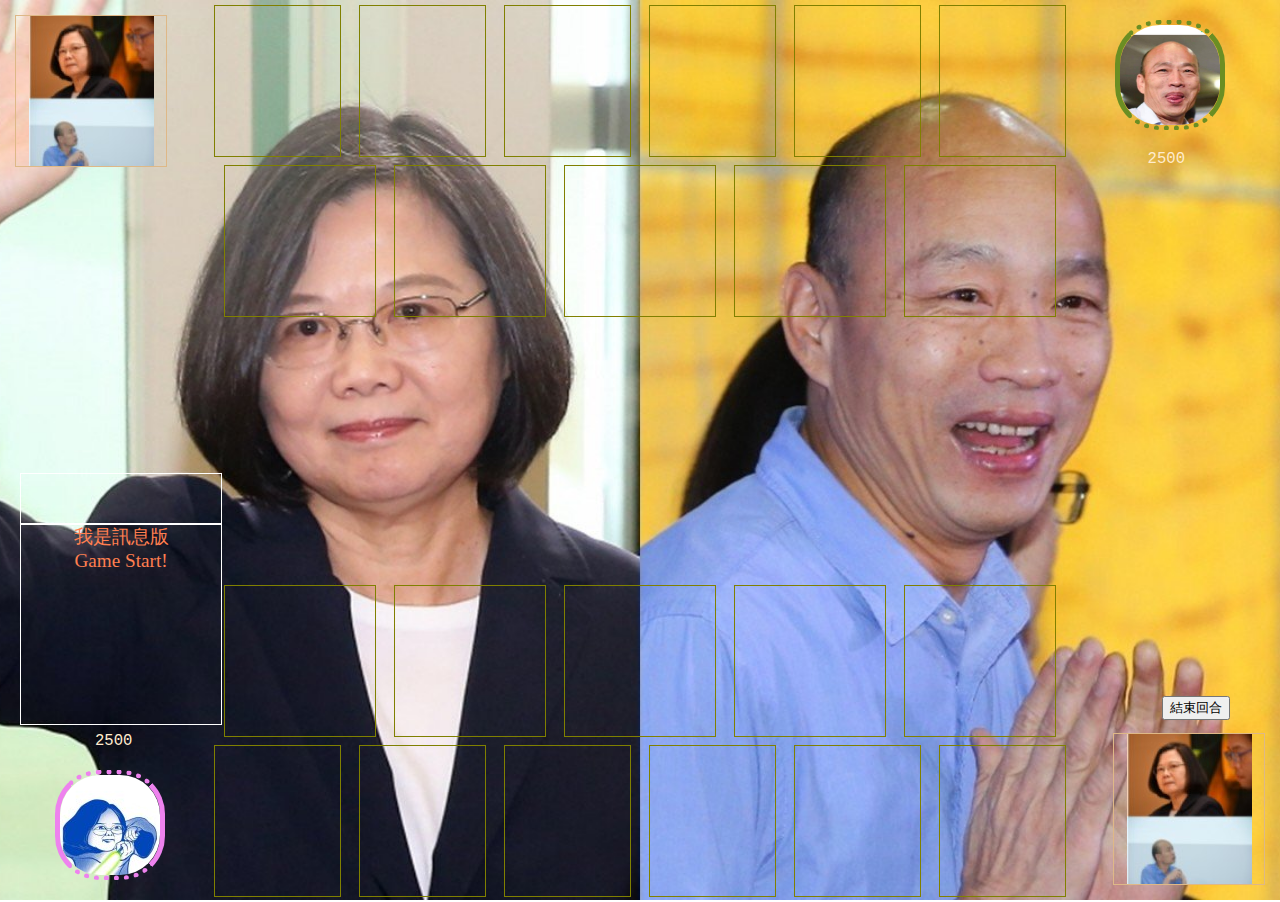
<file: backup/greenplayer.html>
<!DOCTYPE html>
<html>

<head>
    <meta charset="utf-8" />
    <meta name="viewport" content="user-scalable=0"><br></br>
    <meta name="viewport" content="user-scalable=no">
    <meta http-equiv="Page-Enter" content="revealTrans(Duration=1.0,Transition=23)">
    <title>Gamedev Canvas Workshop</title>
    <!--<link rel="stylesheet" href="hair-light.css">-->
    <style>
        body {
            width: 100%;
            height: auto;
            padding: 0;
            margin: 0;
            font-family: monospace;      background-image: url("1.jfif");
            background-attachment: fixed;
    background-repeat: no-repeat;
    background-position: center;
    background-size: cover;
        }

        #player {
            position: absolute;
            border-width: 5px;
            border-style: dotted solid;
            border-color: violet;
            border-radius: 40%;
            width: 100px;
            height: 100px;
            left: 55px;
            bottom: 20px;
        }

        #player:hover {
            transform: scale(1.2);
        }

        #enemy {
            position: absolute;
            border-width: 5px;
            border-style: dotted solid;
            border-color: olivedrab;
            border-radius: 40%;
            width: 100px;
            height: 100px;
            right: 55px;
            top: 20px;
        }

        #enemy:hover {
            transform: scale(1.2);

        }

        .table {
            border-top: none;
            /*width: 1100px;
            height: 210px;*/
            position: absolute;
            text-align: center;
            margin-left: auto;
            margin-right: auto;

        }

        .ctable {
            border-top: none;
            /*width: 1100px;
            height: 210px;*/
            position: absolute;
            text-align: center;
            margin-left: auto;
            margin-right: auto;


        }

        .mcard {
            display: inline-block;
            width: 150px;
            height: 150px;
            border: 1px solid olive;
            margin: 5px;

        }

        .ucard,
        .dcard {
            display: inline-block;
            width: 125px;
            height: 150px;
            border: 1px solid olive;
            margin: 5px;

        }

        #edist {
            position: absolute;
            width: 150px;
            height: 150px;
            border: 1px solid burlywood;
            top: 15px;
            left: 15px;
            text-align: center;
        }

        #pdist {
            position: absolute;
            width: 150px;
            height: 150px;
            border: 1px solid burlywood;
            bottom: 15px;
            right: 15px;
            text-align: center;
        }


        .mcard img,
        .dcard img,
        .ucard img {
            transition: all 0.2s ease-out;
            position: relative;
            z-index: 2;
        }

        .dcard img:hover {
            transform: translateY(-120px) scale(2.5);
            position: relative;
            z-index: 3;
        }


        .mcard img:hover {
            transform: scale(2.5);
            position: relative;
            z-index: 3;

        }

        #game {
            position: absolute;
            bottom: 175px;
            left: 20px;
            border: 1px solid white;
            height: 200px;
            width: 200px;
            text-align: center;
            color: coral;

        }

        .gameword {
            position: relative;
            font-size: larger;
            font-family: "微軟正黑體";
        }

        .titleword {
            position: relative;

            font-size: 35px;
            font-family: "微軟正黑體";
        }

        #title {
            position: absolute;
            bottom: 375px;
            left: 20px;
            border: 1px solid white;
            height: 50px;
            width: 200px;
            text-align: center;
            color: coral;
        }
   
        
    </style>
    <script src="https://ajax.googleapis.com/ajax/libs/jquery/3.4.1/jquery.min.js"></script>
    <script>
        var per, ener, Value, flag = 0, flag1 = 0, f = 0, guan = [0, 0, 0, 0, 0];
        var pdata = ["1.jpeg", "2.jpeg", "3.jpeg", "4.jpeg", "5.jpeg", "6.jpeg", "7.jpeg"], pcheck = [0, 0, 0, 0, 0, 0, 0], play = [0, 0, 0, 0, 0, 0], play2 = [0, 0, 0, 0, 0];
        var edata = ["01.jpeg", "02.jpeg", "03.jpeg", "04.jpeg", "05.jpeg", "06.jpeg", "07.jpeg"], enem = [0, 0, 0, 0, 0, 0], enem2 = [0, 0, 0, 0, 0, 0], echeck = [0, 0, 0, 0, 0, 0, 0];
        var pob = [0, 0, 0, 0, 0, 0, 0, 0, 0, 0, 1, 1, 1, 1, 1, 1, 1, 1, 1, 1, 2]; //敵人抽卡機率調整
        $(document).ready(function () {
            $("#game").html("<span class='gameword'>我是訊息版<br>Game Start!</span>");
            $("#button").click(function () {
                flag1++;
                if (flag1 == 1) enemyturn();
            });

        });

        function dist() {
            for (let i = 1; i <= 5; i++) {                          //player 發牌
                Value = Math.floor(Math.random() * 7);
                while (pcheck[Value] > 0) {
                    Value = Math.floor(Math.random() * 7);
                    let c = 0;
                    for (let j = 0; j < 7; j++) {
                        if (pcheck[j] == 1) c++;
                    }
                    if (c == 7) {
                        for (let j = 0; j < 7; j++) {
                            pcheck[j] = 0;
                        }
                        c = 0;
                    }
                }
                pcheck[Value]++;
                document.getElementById("p" + i).src = pdata[Value];
                document.getElementById("p" + i).alt = pdata[Value];
                play[i - 1] = pdata[Value];
                //console.log(play[i - 1]);
            }
            document.getElementById("p6").src = "null.png";
            document.getElementById("p6").alt = "null.png";
            play[5] = "null.png";

            for (let i = 1; i <= 5; i++) {                          //enemy 發牌
                Value = Math.floor(Math.random() * 7);
                while (echeck[Value] > 0) {
                    Value = Math.floor(Math.random() * 7);
                    let c = 0;
                    for (let j = 0; j < 7; j++) {
                        if (echeck[j] == 1) c++;
                    }
                    if (c == 7) {
                        for (let j = 0; j < 7; j++) {
                            echeck[j] = 0;
                        }
                        c = 0;
                    }
                }
                echeck[Value]++;
                document.getElementById("e" + i).src = "hard.jpg";   //敵人卡背
                document.getElementById("e" + i).alt = "hard.jpg";
                enem[i - 1] = edata[Value];
                //console.log(enem[i - 1]);

            }
            document.getElementById("e6").src = "null.png";
            document.getElementById("e6").alt = "null.png";
            enem[5] = "null.png";
            f = 0;
            $("#game").html("<span class='gameword'>請稍等<br>當鼠鏢移到卡上<br>放大後 方可點擊</span>");
            setTimeout(draw, 1000);
        }
        function start() {
            //document.getElementById("game").innerHTML = '<div id="screen"><p class="word">詳細卡片資訊顯示在此處</p></div><div class="table" style="position:absolute;top:0px; left:0; right:0;" ><div class="card">c</div><div class="card">c</div><div class="card">c</div><div class="card">c</div><div class="card">c</div></div><div id="enemy"><img src="78040969_p0.jpg" width="100px" height="100px" style="border-radius:40%;" /></div><div class="table" style="position:absolute;top:230px; left:0; right:0;"><div class="card">c</div><div class="card">c</div><div class="card">c</div><div class="card">c</div><div class="card">c</div></div><div class="table" style="position:absolute;bottom:230px; left:0; right:0;"><div class="card">c</div><div class="card">c</div><div class="card">c</div><div class="card">c</div><div class="card">c</div></div><div id="player"><img src="73982425_p0.jpg" width="100px" height="100px" style="border-radius:40%;" /></div><div class="table"style="position:absolute;bottom:0px; left:0; right:0;"><div class="card">c</div><div class="card">c</div><div class="card">c</div><div class="card">c</div><div class="card">c</div></div>';
            setTimeout(dist, 1000);
        } // end function start

        function doClick(id) {
            flag++;
            if (flag <= 2) {  //一場點一or二次
                $("#game").html("<span class='gameword'>請稍等<br>當鼠鏢移到卡上<br>放大後 方可點擊</span>");

                if (id <= 6) {
                    if ($("#p" + id).attr("src") == "null.png") {
                        flag--;
                        $("#game").html("<span class='gameword'>無效卡牌</span>");
                        setTimeout(function () {
                            if (flag == 0) $("#game").html("<span class='gameword'>請選擇<ul><li>出牌</li><li>攻擊</li><li>結束回合</li></ul>你有兩步可以走</span>");
                            else if (flag == 1) $("#game").html("<span class='gameword'>請選擇<ul><li>出牌</li><li>攻擊</li><li>結束回合</li></ul>剩餘一步可以走</span>");
                        }, 1000);
                    }
                    else if ($("#p" + id).attr("src") == pdata[1]) {
                        let e6 = 0;
                        for (let j = 1; j < 6; j++) {
                            if ($("#et" + j).attr("src") == "null.png") e6++;

                        }
                        console.log("e6:" + e6);
                        if (e6 == 5) {
                            console.log("敵方場上無卡牌");
                            flag--;
                            var fl3 = 0;   //下面flag==1會和最底下衝突
                            if (flag == 1) fl3 = 1;
                            $("#game").html("<span class='gameword'>敵方場上無卡牌</span>");
                            setTimeout(function () {
                                console.log("flag:" + flag);

                                if (flag == 0) $("#game").html("<span class='gameword'>請選擇<ul><li>出牌</li><li>攻擊</li><li>結束回合</li></ul>你有兩步可以走</span>");
                                else if (flag == 1) $("#game").html("<span class='gameword'>請選擇<ul><li>出牌</li><li>攻擊</li><li>結束回合</li></ul>剩餘一步可以走</span>");
                                fl3 = 0;
                            }, 1000);
                        }
                        else {
                            let y = 0;
                            for (var i = 1; i <= 5; i++) {
                                if ($("#pt" + i).attr("src") == "null.png") {
                                    $("#pt" + i).attr("src", play[id - 1]);
                                    play2[i - 1] = play[id - 1];
                                    $("#pt" + i).attr("alt", play[id - 1]);
                                    $("#p" + id).attr("src", "null.png");
                                    $("#p" + id).attr("alt", "null.png");
                                    play[id - 1] = "null.png";
                                    break;
                                }
                                else {
                                    y++;

                                }

                            }
                            if (y == 5) {
                                $("#game").html("<span class='gameword'>場上已滿<br>請進行攻擊或結束回合</span>");
                                flag--;
                                //setTimeout(function(){$("#game").html("<span class='gameword'>可選2牌或抽牌或結束回合</span>");},1000);
                            }
                            else {
                                $("#game").html("<span class='gameword'>使用魔法卡 <span style='font-weight:bold;'>泣電視台</span><br>效果：吃掉敵方一名戰士並消失</span>");
                                setTimeout(function () {

                                    for (let j = 1; j < 6; j++) {
                                        if ($("#et" + j).attr("src") != "null.png") {
                                            $("#et" + j).attr("src", $("#pt" + i).attr("src"));

                                            $("#pt" + i).attr("src", "null.png");
                                            enem2[i - 1] = "null.png";
                                            setTimeout(function () {
                                                $("#pt" + i).attr("src", play2[i - 1]);
                                                $("#et" + j).attr("src", "null.png");
                                                setTimeout(function () {
                                                    $("#pt" + i).attr("src", "null.png");
                                                    play2[i - 1] = "null.png";
                                                }, 500);
                                            }, 500);
                                            break;
                                        }
                                    }
                                    for (let i = 1; i <= 6; i++) {
                                        if ($("#p" + i).attr("src") == "null.png") {
                                            let j = i;
                                            var In = setInterval(function () {
                                                if (j == 6) {

                                                    play[j - 1] = "null.png";
                                                    for (let k = 0; k < 6; k++) {
                                                        //console.log("*" + play[k]);
                                                    }
                                                    //$("#ptake").html("<button style='position:relative;top:10px;'>請抽卡</button>");

                                                    clearInterval(In);
                                                }
                                                $("#p" + j).attr("src", play[j]);
                                                play[j - 1] = play[j];
                                                //console.log("*" + play[j]);
                                                $("#p" + (j + 1)).attr("src", "null.png");

                                                j++;

                                            }, 500);
                                            break;
                                        }
                                    }

                                }, 500);
                            }
                        }
                    }
                    else {
                        let y = 0;
                        for (var i = 1; i <= 5; i++) {
                            if ($("#pt" + i).attr("src") == "null.png") {
                                $("#pt" + i).attr("src", play[id - 1]);
                                play2[i - 1] = play[id - 1];
                                $("#pt" + i).attr("alt", play[id - 1]);
                                $("#p" + id).attr("src", "null.png");
                                $("#p" + id).attr("alt", "null.png");
                                play[id - 1] = "null.png";

                                break;
                            }
                            else {
                                y++;

                            }

                        }

                        if (y == 5) {
                            $("#game").html("<span class='gameword'>場上已滿<br>請進行攻擊或結束回合</span>");
                            flag--;
                            //setTimeout(function(){$("#game").html("<span class='gameword'>可選2牌或抽牌或結束回合</span>");},1000);
                        }
                        //****************************************************

                        else {

                            setTimeout(function () {

                                console.log("play2[i - 1]:" + play2[i - 1]);
                                switch (play2[i - 1]) {
                                    case pdata[4]:
                                        console.log("召喚反韓粉");
                                        $("#game").html("<span class='gameword'>使用魔法卡 <span style='font-weight:bold;'>反紅媒遊行</span><br>效果：召喚反韓粉</span>");
                                        $("#pt" + i).attr("src", pdata[6]);
                                        play2[i - 1] = pdata[6];
                                        break;

                                }
                            }, 500);
                            for (let i = 1; i <= 6; i++) {
                                if ($("#p" + i).attr("src") == "null.png") {
                                    let j = i;
                                    var In = setInterval(function () {
                                        if (j == 6) {

                                            play[j - 1] = "null.png";
                                            for (let k = 0; k < 6; k++) {
                                                console.log("finplay[" + k + "]:" + play[k]);
                                            }
                                            //$("#ptake").html("<button style='position:relative;top:10px;'>請抽卡</button>");

                                            clearInterval(In);
                                        } else {

                                            $("#p" + j).attr("src", play[j]);

                                            play[j - 1] = play[j];

                                            //console.log("*" + play[j]);
                                            $("#p" + (j + 1)).attr("src", "null.png");
                                        }
                                        j++;

                                    }, 500);
                                    break;
                                }
                            }
                        }
                    }
                }
                else {  //player attack
                    if ($("#pt" + (id - 6)).attr("src") == "null.png") {
                        flag--;
                        $("#game").html("<span class='gameword'>無效卡牌</span>");
                        setTimeout(function () {
                            if (flag == 0) $("#game").html("<span class='gameword'>請選擇<ul><li>出牌</li><li>攻擊</li><li>結束回合</li></ul>你有兩步可以走</span>");
                            else if (flag == 1) $("#game").html("<span class='gameword'>請選擇<ul><li>出牌</li><li>攻擊</li><li>結束回合</li></ul>剩餘一步可以走</span>");
                        }, 1000);
                    }
                    else {
                        let e1 = 0;
                        for (let i = 1; i < 6; i++) {
                            if ($("#et" + i).attr("src") == "null.png") e1++;
                        }
                        if (e1 == 5) {

                            let eval = parseInt($("#eblood").text());
                            $("#eblood").text(eval - 500);
                            if ((eval - 500) == 0) {
                                $("#game").html("<span class='gameword'>你贏了</span>");
                                setTimeout(function () {

                                    window.open("greensideandwin.html", "_parent");

                                }, 500);
                            }

                        }
                        else {
                            let a = Math.floor(Math.random() * 5 + 1);
                            while ($("#et" + a).attr("src") == "null.png") {
                                a = Math.floor(Math.random() * 5 + 1);
                            }


                            $("#et" + a).attr("src", $("#pt" + (id - 6)).attr("src"));
                            $("#pt" + (id - 6)).attr("src", "null.png");

                            setTimeout(function () {
                                $("#pt" + (id - 6)).attr("src", play2[(id - 6) - 1]);
                                $("#et" + a).attr("src", "null.png");
                                if (enem2[a - 1] == edata[2]) {
                                    $("#game").html("<span class='gameword'>打死<span style='font-weight:bold;'>馬皇</span><br>接觸了死亡之握<br>受到影響 戰士死亡</span>");
                                    console.log("enem2[a - 1] == edata[2]");
                                    setTimeout(function () {
                                        $("#pt" + (id - 6)).attr("src", "null.png");
                                        play2[(id - 6) - 1] = "null.png";
                                        for (let o = 1; o < 6; o++) {
                                            console.log("play2:" + play2[o - 1]);
                                        }
                                        setTimeout(function () {
                                            if (flag == 1) {

                                                $("#game").html("<span class='gameword'>請選擇<ul><li>出牌</li><li>攻擊</li><li>結束回合</li></ul>剩餘一步可以走</span>");
                                            }
                                            else if (flag == 2) {
                                                $("#game").html("<span class='gameword'>請等待</span>");
                                            }
                                        }, 3000);
                                    }, 500);
                                }
                                enem2[a - 1] = "null.png";
                            }, 500);

                        }
                    }
                }

                if (flag == 1 && fl3 == 0) {

                    $("#game").html("<span class='gameword'>請選擇<ul><li>出牌</li><li>攻擊</li><li>結束回合</li></ul>剩餘一步可以走</span>");
                }
                if (flag == 2) {
                    f = 1;

                    enemyturn();

                }

            }
        }
        function draw() {
            //console.log(1);
            if (f == 0) {          //player
                Value = Math.floor(Math.random() * 7);
                while (pcheck[Value] > 0) {
                    Value = Math.floor(Math.random() * 7);
                    let c = 0;
                    for (let j = 0; j < 7; j++) {
                        if (pcheck[j] == 1) c++;
                    }
                    if (c == 7) {
                        for (let j = 0; j < 7; j++) {
                            pcheck[j] = 0;
                        }
                        c = 0;
                    }
                }
                pcheck[Value]++;
                for (let i = 1; i <= 6; i++) {
                    if ($("#p" + i).attr("src") == "null.png") {
                        $("#p" + i).attr("src", pdata[Value]);
                        play[i - 1] = pdata[Value];
                        $("#p" + i).attr("alt", pdata[Value]);
                        break;
                    }
                }
                for (let i = 1; i <= 6; i++) {

                    console.log("play[" + (i - 1) + "]:" + play[i - 1]);
                }
                $("#title").html("<span class='titleword'>你的回合</span>");
                if (flag == 0) $("#game").html("<span class='gameword'>請選擇<ul><li>出牌</li><li>攻擊</li><li>結束回合</li></ul>你有兩步可以走</span>");
                else if (flag == 1) $("#game").html("<span class='gameword'>請選擇<ul><li>出牌</li><li>攻擊</li><li>結束回合</li></ul>剩餘一步可以走</span>");
            } else if (f == 1) {       //enemy
                Value = Math.floor(Math.random() * 7);
                while (echeck[Value] > 0) {
                    Value = Math.floor(Math.random() * 7);
                    let c = 0;
                    for (let j = 0; j < 7; j++) {
                        if (echeck[j] == 1) c++;
                    }
                    if (c == 7) {
                        for (let j = 0; j < 7; j++) {
                            echeck[j] = 0;
                        }
                        c = 0;
                    }
                }
                echeck[Value]++;
                for (let i = 1; i <= 6; i++) {
                    if ($("#e" + i).attr("src") == "null.png") {
                        $("#e" + i).attr("src", "hard.jpg");  //敵人卡背
                        enem[i - 1] = edata[Value];
                        $("#e" + i).attr("alt", "hard.jpg");
                        break;
                    }
                }
                for (let i = 1; i <= 6; i++) {

                    console.log("enem[" + (i - 1) + "]:" + enem[i - 1]);
                }
            }

        }
        function enemyturn() {
            $("#title").html("<span class='titleword'>敵人的回合</span>");
            $("#game").html("<span class='gameword'>請等待</span>");

            if ($("#e6").attr("src") == "null.png") setTimeout(function () { console.log("*************"); f = 1; draw(); }, 1000);

            setTimeout(function () {
                $("#game").html("<span class='gameword'>請等待</span>");
                let w = 0;
                let q = setInterval(function () {
                    var pop = Math.floor(Math.random() * 21);
                    var Ran = pob[pop]; //choose 1 | attack | return round
                    console.log("Ran:" + Ran + " Pob:" + pop);

                    let e1 = 0;
                    for (let i = 1; i <= 6; i++) {
                        if ($("#e" + i).attr("src") == "null.png") e1++;
                    }
                    let e2 = 0;
                    for (let i = 1; i < 6; i++) {
                        if ($("#et" + i).attr("src") == "null.png") e2++;
                    }
                    if (e1 == 6 || e2 == 0) {
                        while (Ran == 0) {
                            //Ran = Math.floor(Math.random() * 3);
                            pop = Math.floor(Math.random() * 21);
                            Ran = pob[pop]; //choose 1 | attack | return round
                        }
                    }

                    if (e2 == 5) {
                        while (Ran == 1) {
                            //Ran = Math.floor(Math.random() * 3);
                            pop = Math.floor(Math.random() * 21);
                            Ran = pob[pop]; //choose 1 | attack | return round
                        }
                    }
                    if (e1 == 6 && e2 == 5) Ran = 2;
                    //var Ran = 1;
                    console.log("finalRan:" + Ran + " Pob:" + pop);
                    if (Ran == 0) {
                        console.log(0);
                        $("#game").html("<span class='gameword'>敵人放牌</span>");

                        let cc = Math.floor(Math.random() * 5 + 1);
                        console.log(enem[cc - 1] + " id:e" + cc);
                        var fl = 0, fl2 = 0;
                        if (enem[cc - 1] == edata[1]) {  //紅天 敵場上無人時禁止打玩家

                            let e5 = 0;
                            for (let u = 1; u < 6; u++) {
                                if ($("#pt" + u).attr("src") == "null.png") e5++;
                            }
                            if (e5 == 5) {
                                console.log("抽紅天無牌");
                                fl = 1;
                                let e6 = 0;
                                for (let p = 1; p <= 6; p++) {
                                    if (enem[p - 1] == "null.png" && enem[p - 1] == edata[1]) e6++;
                                }
                                if (e6 == 6) {//都紅天&空白 結束回合
                                    Ran = 2;
                                    fl2 = 1;
                                    $("#game").html("<span class='gameword'>敵人選擇結束回合</span>");
                                    console.log("都紅天&空白 結束回合");
                                    setTimeout(function () {
                                        flag = 0;
                                        flag1 = 0;
                                        $("#title").html("<span class='titleword'>你的回合</span>");
                                        $("#game").html("<span class='gameword'>請等待</span>");
                                        if ($("#p6").attr("src") == "null.png") setTimeout(function () { f = 0; draw(); }, 1000);

                                        $("#game").html("<span class='gameword'>請選擇<ul><li>出牌</li><li>攻擊</li><li>結束回合</li></ul>你有兩步可以走</span>");
                                        clearInterval(q);
                                    }, 2000);
                                }
                                while (enem[cc - 1] == edata[1] && fl2 == 0) {
                                    cc = Math.floor(Math.random() * 6 + 1);

                                }
                            }
                        }
                        if (enem[cc - 1] == "null.png") {
                            if (fl == 0) {
                                while (enem[cc - 1] == "null.png") {
                                    cc = Math.floor(Math.random() * 6 + 1);
                                }
                            }
                            else if (fl == 1) {
                                while (enem[cc - 1] == "null.png" && enem[cc - 1] == edata[1]) {
                                    cc = Math.floor(Math.random() * 6 + 1);
                                }
                            }

                        }

                        for (var i = 1; i <= 5; i++) {
                            if ($("#et" + i).attr("src") == "null.png") {
                                $("#et" + i).attr("src", enem[cc - 1]);
                                enem2[i - 1] = enem[cc - 1];
                                $("#et" + i).attr("alt", enem[cc - 1]);
                                break;
                            }
                        }
                        $("#e" + cc).attr("src", "null.png");
                        $("#e" + cc).attr("alt", "null.png");
                        enem[cc - 1] = "null.png";
                        setTimeout(function () {

                            //console.log(enem2[i - 1]);
                            // console.log(edata[5]);
                            switch (enem2[i - 1]) {
                                case edata[4]:
                                    console.log("召喚韓粉");
                                    $("#game").html("<span class='gameword'>使用魔法卡 <span style='font-weight:bold;'>請副局長回答</span><br>效果：召喚鋼鐵韓粉</span>");
                                    $("#et" + i).attr("src", edata[6]);
                                    enem2[i - 1] = edata[6];
                                    break;

                            }

                        }, 1000);
                        if (enem2[i - 1] == edata[1]) {
                            $("#game").html("<span class='gameword'>抽到魔法卡 <span style='font-weight:bold;'>紅天電視台</span><br>效果：吃掉我方一名戰士並消失</span>");
                            setTimeout(function () {

                                for (let j = 1; j < 6; j++) {
                                    if ($("#pt" + j).attr("src") != "null.png") {
                                        $("#pt" + j).attr("src", $("#et" + i).attr("src"));

                                        $("#et" + i).attr("src", "null.png");
                                        play2[i - 1] = "null.png";
                                        setTimeout(function () {
                                            $("#et" + i).attr("src", enem2[i - 1]);
                                            $("#pt" + j).attr("src", "null.png");
                                            setTimeout(function () {
                                                $("#et" + i).attr("src", "null.png");
                                                enem2[i - 1] = "null.png";
                                            }, 500);
                                        }, 500);
                                        break;
                                    }
                                }
                                for (let i = 1; i <= 6; i++) {
                                    if ($("#e" + i).attr("src") == "null.png") {
                                        let j = i;
                                        var In = setInterval(function () {
                                            if (j == 6) {

                                                enem[j - 1] = "null.png";
                                                $("#e6").attr("src", "null.png");
                                                for (let k = 0; k < 6; k++) {
                                                    console.log("*" + enem[k]);
                                                }
                                                //$("#ptake").html("<button style='position:relative;top:10px;'>請抽卡</button>");

                                                clearInterval(In);
                                            }
                                            else {
                                                if (enem[j] == "null.png") $("#e" + j).attr("src", "null.png");           //敵人卡背
                                                else $("#e" + j).attr("src", "hard.jpg");
                                                enem[j - 1] = enem[j];
                                                //console.log("*" + play[j]);
                                                $("#e" + (j + 1)).attr("src", "null.png");
                                            }
                                            j++

                                        }, 500);
                                        break;
                                    }
                                }


                            }, 500);

                        }
                        else if (enem2[i - 1] == edata[0]) {
                            $("#game").html("<span class='gameword'>抽到魔法卡 <span style='font-weight:bold;'>私菸案</span><br>效果：直接攻擊玩家並消失</span>");
                            setTimeout(function () {

                                let pval = parseInt($("#pblood").text());
                                $("#pblood").text(pval - 500);
                                if ((pval - 500) == 0) {
                                    setTimeout(function () {
                                        $("#game").html("<span class='gameword'>你輸了</span>");
  
                                        window.open("greenlose.html", "_parent");
                                    }, 500);
                                }


                                //else (pval - 500) != 0
                                setTimeout(function () {
                                    $("#et" + i).attr("src", "null.png");
                                    enem2[i - 1] = "null.png";
                                }, 500);

                                for (let i = 1; i <= 6; i++) {
                                    if ($("#e" + i).attr("src") == "null.png") {
                                        let j = i;
                                        var In = setInterval(function () {
                                            if (j == 6) {

                                                enem[j - 1] = "null.png";
                                                $("#e6").attr("src", "null.png");
                                                for (let k = 0; k < 6; k++) {
                                                    console.log("finenem[" + k + "]:" + enem[k]);
                                                }
                                                //$("#ptake").html("<button style='position:relative;top:10px;'>請抽卡</button>");

                                                clearInterval(In);
                                            }
                                            else {
                                                if (enem[j] == "null.png") $("#e" + j).attr("src", "null.png");           //敵人卡背
                                                else $("#e" + j).attr("src", "hard.jpg");
                                                enem[j - 1] = enem[j];
                                                //console.log("*" + play[j]);
                                                $("#e" + (j + 1)).attr("src", "null.png");
                                            }
                                            j++

                                        }, 500);
                                        break;
                                    }
                                }


                            }, 500);

                        }
                        else {
                            for (let k = 0; k < 6; k++) {
                                //console.log("&" + enem[k]);
                            }
                            //setTimeout(function () {
                            for (let i = 1; i <= 6; i++) {
                                if ($("#e" + i).attr("src") == "null.png") {
                                    let j = i;
                                    var In = setInterval(function () {
                                        if (j == 6) {

                                            enem[j - 1] = "null.png";
                                            $("#e6").attr("src", "null.png");
                                            for (let k = 0; k < 6; k++) {
                                                console.log("finenem[" + k + "]:" + enem[k]);
                                            }
                                            //$("#ptake").html("<button style='position:relative;top:10px;'>請抽卡</button>");

                                            clearInterval(In);
                                        }
                                        else {
                                            if (enem[j] == "null.png") $("#e" + j).attr("src", "null.png");           //敵人卡背
                                            else $("#e" + j).attr("src", "hard.jpg");
                                            enem[j - 1] = enem[j];
                                            //console.log("*" + play[j]);
                                            $("#e" + (j + 1)).attr("src", "null.png");
                                        }
                                        j++

                                    }, 500);
                                    break;
                                }
                            }

                        }

                    }
                    else if (Ran == 1) {
                        console.log(1);
                        $("#game").html("<span class='gameword'>敵人進攻</span>");

                        let e3 = 0;
                        for (let i = 1; i < 6; i++) {
                            if ($("#pt" + i).attr("src") == "null.png") e3++;
                        }
                        if (e3 == 5) {
                            let pval = parseInt($("#pblood").text());
                            $("#pblood").text(pval - 500);
                            if ((pval - 500) == 0) {
                                setTimeout(function () {
                  
                                    window.open("greenlose.html", "_parent");
                                }, 500);
                            }
                        }
                        else {
                            let a = Math.floor(Math.random() * 5 + 1);
                            while (($("#et" + a).attr("src") == "null.png")) {
                                a = Math.floor(Math.random() * 5 + 1);
                            }
                            let o = 0;
                            for (let i = 1; i < 6; i++) {
                                if ($("#pt" + i).attr("src") != "null.png") {
                                    if ($("#pt" + i).attr("src") == pdata[2]) o = 1;
                                    else if ($("#pt" + i).attr("src") == pdata[5]) guan[i - 1]++;
                                    $("#pt" + i).attr("src", $("#et" + a).attr("src"));
                                    $("#et" + a).attr("src", "null.png");

                                    setTimeout(function () {
                                        if (o) {
                                            console.log("打死蘇貞昌");
                                            $("#game").html("<span class='gameword'>打死<span style='font-weight:bold;'>蘇貞昌</span><br>發動<span style='font-weight:bold;'>電火球</span><br>受到影響 戰士死亡</span>");
                                            setTimeout(function () {
                                                $("#et" + a).attr("src", "null.png");
                                                enem2[a - 1] = "null.png";
                                            }, 500);
                                        }
                                        console.log("guan[" + (i - 1) + "]:" + guan[i - 1]);
                                        if (play2[i - 1] == pdata[5] && guan[i - 1] == 1) {
                                            if (enem2[a - 1] == edata[2]) {
                                                $("#et" + a).attr("src", enem2[a - 1]);
                                                $("#pt" + i).attr("src", "null.png");
                                                play2[i - 1] = "null.png";
                                                guan[i - 1] = 0;
                                            } else {
                                                console.log("免疫館長");
                                                $("#game").html("<span class='gameword'>普通韓粉需要攻擊兩次才可擊敗館長</span>");
                                                $("#pt" + i).attr("src", pdata[5]);
                                                $("#et" + a).attr("src", enem2[a - 1]);
                                            }

                                        }
                                        else {
                                            $("#et" + a).attr("src", enem2[a - 1]);
                                            $("#pt" + i).attr("src", "null.png");
                                            play2[i - 1] = "null.png";
                                            if (guan[i - 1] == 2) guan[i - 1] = 0;
                                        }
                                        console.log("finguan[" + (i - 1) + "]:" + guan[i - 1]);
                                    }, 500);
                                    break;
                                }
                            }
                        }

                    }
                    else if (Ran == 2) {
                        $("#game").html("<span class='gameword'>敵人選擇結束回合</span>");
                        console.log(2);
                        setTimeout(function () {
                            flag = 0;
                            flag1 = 0;
                            $("#title").html("<span class='titleword'>你的回合</span>");
                            $("#game").html("<span class='gameword'>請等待</span>");
                            if ($("#p6").attr("src") == "null.png") setTimeout(function () { f = 0; draw(); }, 1000);

                            $("#game").html("<span class='gameword'>請選擇<ul><li>出牌</li><li>攻擊</li><li>結束回合</li></ul>你有兩步可以走</span>");
                            clearInterval(q);
                        }, 2000);

                    }

                    w++;
                    if (w == 2 && Ran != 2) {
                        setTimeout(function () {
                            flag = 0;
                            flag1 = 0;
                            clearInterval(q);
                            if ($("#p6").attr("src") == "null.png") setTimeout(function () { f = 0; draw(); }, 1000);
                            $("#title").html("<span class='titleword'>你的回合</span>");
                            $("#game").html("<span class='gameword'>請選擇<ul><li>出牌</li><li>攻擊</li><li>結束回合</li></ul>你有兩步可以走</span>");
                        }, 2000);
                    }

                }, 4000);


            }, 200);



        }
        window.addEventListener("load", start, false);
    </script>
</head>

<body>
    <div id="body">


        <div id="title"></div>
        <div id="game"></div>
        <input type="button" id="button" style="position:absolute;right:50px;bottom:180px;" value="結束回合"></input>
        <div id="eblood" style="position:absolute;top:150px;right:95px;color:blanchedalmond;font-size: larger;">2500
        </div>
        <div id="pblood" style="position:absolute;bottom:150px;left:95px;color:blanchedalmond;font-size: larger;">2500
        </div>
        <div id="pdist">
            <img id="pl" src="hard.jpg" height="150px">

        </div>
        <div id="edist">
            <img id="en" src="hard.jpg" height="150px">
        </div>
        <div class="table" style="position:absolute;top:0px; left:0; right:0;width: 900px;height: 160px;">
            <div class="ucard">
                <img id="e1" src="null.png" height="150px" alt="">
            </div>
            <div class="ucard">
                <img id="e2" src="null.png" height="150px" alt="">
            </div>
            <div class="ucard">
                <img id="e3" src="null.png" height="150px" alt="">
            </div>
            <div class="ucard">
                <img id="e4" src="null.png" height="150px" alt="">
            </div>
            <div class="ucard">
                <img id="e5" src="null.png" height="150px" alt="">
            </div>
            <div class="ucard">
                <img id="e6" src="null.png" height="150px" alt="">
            </div>
        </div>
        <div id="enemy">
            <img src="3.jpg" width="100%" height="100%" style="border-radius:40%;" />
        </div>
        <div class="ctable"
            style="position:absolute;top:160px; left:0; right:0;width: 1000px;height: 160px;border-radius: 20px;">
            <div class="mcard">
                <img id="et1" src="null.png" height="150px">
            </div>
            <div class="mcard">
                <img id="et2" src="null.png" height="150px">
            </div>
            <div class="mcard">
                <img id="et3" src="null.png" height="150px">
            </div>
            <div class="mcard">
                <img id="et4" src="null.png" height="150px">
            </div>
            <div class="mcard">
                <img id="et5" src="null.png" height="150px">
            </div>

        </div>
        <div class="ctable"
            style="position:absolute;bottom:160px; left:0; right:0;width: 1000px;height: 160px;border-radius: 20px;">
            <div class="mcard">
                <img id="pt1" onclick="doClick(7)" src="null.png" height="150px">
            </div>
            <div class="mcard">
                <img id="pt2" onclick="doClick(8)" src="null.png" height="150px">
            </div>
            <div class="mcard">
                <img id="pt3" onclick="doClick(9)" src="null.png" height="150px">
            </div>
            <div class="mcard">
                <img id="pt4" onclick="doClick(10)" src="null.png" height="150px">
            </div>
            <div class="mcard">
                <img id="pt5" onclick="doClick(11)" src="null.png" height="150px">
            </div>

        </div>
        <div id="player">
            <img src="2.jpg" width="100%" height="100%" style="border-radius:40%;" />
        </div>
        <div class="table" style="position:absolute;bottom:0px; left:0; right:0;width: 900px;height: 160px;">
            <div class="dcard">
                <img id="p1" onclick="doClick(1)" src="null.png" height="150px" alt="">
            </div>
            <div class="dcard">
                <img id="p2" onclick="doClick(2)" src="null.png" height="150px" alt="">
            </div>
            <div class="dcard">
                <img id="p3" onclick="doClick(3)" src="null.png" height="150px" alt="">
            </div>
            <div class="dcard">
                <img id="p4" onclick="doClick(4)" src="null.png" height="150px" alt="">
            </div>
            <div class="dcard">
                <img id="p5" onclick="doClick(5)" src="null.png" height="150px" alt="">
            </div>
            <div class="dcard" id="ptake">
                <img id="p6" onclick="doClick(6)" src="null.png" height="150px" alt="">
            </div>
        </div>

    </div>
</body>

</html>
</file>
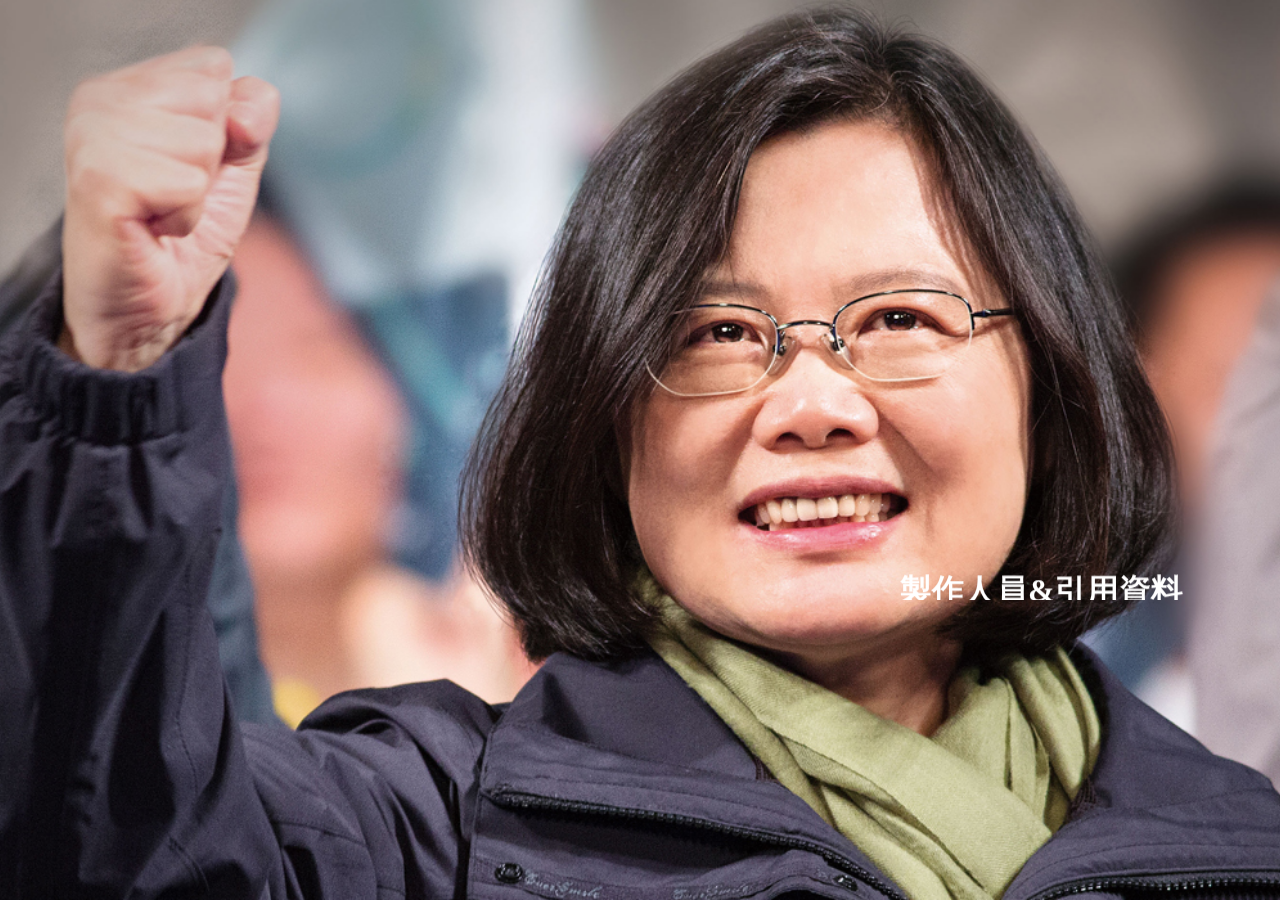
<file: backup/greensideandwin.html>
<!DOCTYPE html>
<html>

<head>
    <meta charset="utf-8" />
    <style>
        body{
            background:#fff url("greenwin.jpg") center center fixed no-repeat;
            background-repeat: no-repeat;
            background-size: cover;
            margin:0px;
            padding:0px;
            
        }
        .talk {

position:absolute;
top:90%;
left:50%;

}







 
    .poi{

    width:450px;
    height: 400px;
    position:absolute;
    top:0px;
    left:0px;
   color:white;

    
    }





    .fade-in-words{   
width: 450px;
margin: 0 auto;
text-align: center;
}
.man{
position: absolute;
left:900px;
height: 600px;
width:500px;

color:white;
}


@keyframes fade-in{  
0%{ opacity: 0;}
100%{opacity:1;}
}
@-webkit-keyframes fade-in{
0%{ opacity: 0;}
100%{opacity:1;}
}
@-ms-keyframes fade-in{
0%{ opacity: 0;}
100%{opacity:1;}
}
@-o-keyframes fade-in{
0%{ opacity: 0;}
100%{opacity:1;}
}
@-moz-keyframes fade-in{
0%{ opacity: 0;}
100%{opacity:1;}
}
.first-words{ 
opacity: 0;      
animation: fade-in 4s ease 0s 1;   
-webkit-animation: fade-in 4s ease 0s 1;
-moz-animation: fade-in 4s ease 0s 1;
-o-animation: fade-in 4s ease 0s 1;
-ms-animation: fade-in 4s ease 0s 1;


animation-fill-mode:forwards;
-webkit-animation-fill-mode: forwards;  
  -o-animation-fill-mode: forwards; 
  -ms-animation-fill-mode: forwards;   
  -moz-animation-fill-mode: forwards; 
}
.second-words{ 
opacity: 0;    
animation: fade-in 4s ease 2s 1;
-webkit-animation: fade-in 4s ease 2s 1;
-moz-animation: fade-in 4s ease 2s 1;
-o-animation: fade-in 4s ease 2s 1;
-ms-animation: fade-in 4s ease 2s 1;


animation-fill-mode:forwards;
-webkit-animation-fill-mode: forwards;  
  -o-animation-fill-mode: forwards; 
  -ms-animation-fill-mode: forwards;   
  -moz-animation-fill-mode: forwards; 
}
.third-words{ 
opacity: 0;    
animation: fade-in 4s ease 4s 1;
-webkit-animation: fade-in 4s ease 4s 1;
-moz-animation: fade-in 4s ease 4s 1;
-o-animation: fade-in 4s ease 4s 1;
-ms-animation: fade-in 4s ease 4s 1;


animation-fill-mode:forwards;
-webkit-animation-fill-mode: forwards;  
  -o-animation-fill-mode: forwards; 
  -ms-animation-fill-mode: forwards;   
  -moz-animation-fill-mode: forwards; 
}
.four-words{ 
opacity: 0;    
animation: fade-in 4s ease 6s 1;
-webkit-animation: fade-in 4s ease 6s 1;
-moz-animation: fade-in 4s ease 6s 1;
-o-animation: fade-in 4s ease 6s 1;
-ms-animation: fade-in 4s ease 6s 1;


animation-fill-mode:forwards;
-webkit-animation-fill-mode: forwards;  
  -o-animation-fill-mode: forwards; 
  -ms-animation-fill-mode: forwards;   
  -moz-animation-fill-mode: forwards; 
}
.five-words{ 
opacity: 0;    
animation: fade-in 4s ease 8s 1;
-webkit-animation: fade-in 4s ease 8s 1;
-moz-animation: fade-in 4s ease 8s 1;
-o-animation: fade-in 4s ease 8s 1;
-ms-animation: fade-in 4s ease 8s 1;


animation-fill-mode:forwards;
-webkit-animation-fill-mode: forwards;  
  -o-animation-fill-mode: forwards; 
  -ms-animation-fill-mode: forwards;   
  -moz-animation-fill-mode: forwards; 
}
.six-words{ 
opacity: 0;    
animation: fade-in 4s ease 10s 1;
-webkit-animation: fade-in 4s ease 10s 1;
-moz-animation: fade-in 4s ease 10s 1;
-o-animation: fade-in 4s ease 10s 1;
-ms-animation: fade-in 4s ease 10s 1;


animation-fill-mode:forwards;
-webkit-animation-fill-mode: forwards;  
  -o-animation-fill-mode: forwards; 
  -ms-animation-fill-mode: forwards;   
  -moz-animation-fill-mode: forwards; 
}

    </style>
</head>
<body>
    <div class="poi">       
        <div class="fade-in-words">
        
            <div class="first-words">終局?</div>
        
            <div class="second-words">經過激烈的抵抗,蔡英文成功保住總統大位</div>
        
            <div class="third-words">但是事情還沒結束,仍然有許多問題沒有解決</div>
        
            <div class="four-words">她必須面對陷入瘋狂的韓粉,還有一直在不爽的耿爽等中共威脅</div>
        
            <div class="five-words">但是無論如何,現在就讓我們來慶祝這場勝利吧</div>
        </div>

    </div>
    <div class="man">
        <marquee direction="up" align="midden" height="600px" behavior="slide"><h1>製作人員&引用資料</h1><p>概念構想  CSS設計:蔡文彬</p><p>JS  DEBUG:廖柏諭</p><p>參考網站</p><p><a href="https://www.google.com.tw/webhp?hl=zh-TW"target="_blank">不懂就給我去估狗</a></p><p><a href="https://www.wibibi.com/" target="_blank">wibibi</a></p><p><a href="https://www.we-shop.net/css3/css-button.html" target="_blank">CSS按鈕產生器</a></p></marquee>
        </div>
</body>
</html>
</file>
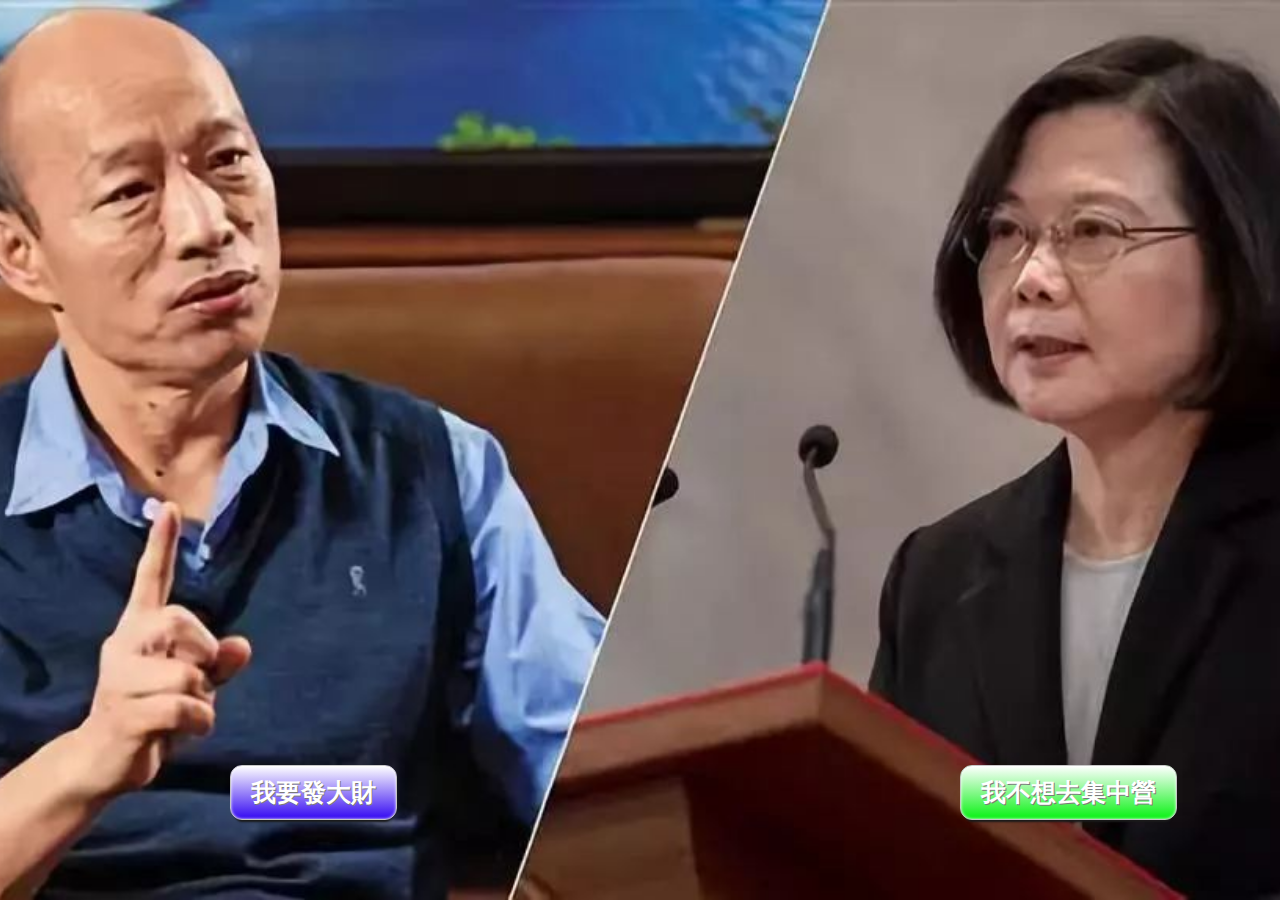
<file: backup/project.html>
<!DOCTYPE html>


<html>

<head>
   <meta charset="utf-8">
   <meta name="viewport"
      content="width=device-width, initial-scale=1.0, minimum-scale=0.5, maximum-scale=2.0, user-scalable=yes" />
      <meta http-equiv="Page-Enter" content="blendTrans(Duration=2.0,Transition=20)">
   <title>期末專案-1</title>
   <style>
      .one {
         padding: 10px 20px;
         border: 1px solid #C7C7C7;
         background: -webkit-gradient(linear, left top, left bottom, from(#FFFFFF), to(#3308F2));
         background: -webkit-linear-gradient(top, #FFFFFF, #3308F2);
         background: -moz-linear-gradient(top, #FFFFFF, #3308F2);
         background: -ms-linear-gradient(top, #FFFFFF, #3308F2);
         background: -o-linear-gradient(top, #FFFFFF, #3308F2);
         background-color: #3308F2;
         box-shadow: 0px 7px 2px -5px #1A1A1A, inset 0px 0px 3px #FFFFFF;
         -webkit-box-shadow: 0px 7px 2px -5px #1A1A1A, inset 0px 0px 3px #FFFFFF;
         -moz-box-shadow: 0px 7px 2px -5px #1A1A1A, inset 0px 0px 3px #FFFFFF;
         -webkit-border-radius: 12px;
         -moz-border-radius: 12px;
         border-radius: 12px;
         text-shadow: #7A7A7A 1px 1px 0px;
         color: #FFFFFF;
         font-size: 25px;
         font-family: '微軟正黑體';
         text-decoration: none;
         font-weight: bold;
         -webkit-transition: 1.4s;
         -moz-transition: 1.4s;
         -o-transition: 1.4s;
         cursor: pointer;
      }

      .one:hover {
         background: none;
         background-color: #3308F2;
         box-shadow: 0px 0px 5px 0px #AAAAAA;
         -webkit-box-shadow: 0px 0px 5px 0px #AAAAAA;
         -moz-box-shadow: 0px 0px 5px 0px #AAAAAA;
         border: 1px solid #ffffff;
         color: #470000;
      }

      .one:active {
         top: 1px;
         position: absolute;
      }

      .two {
         padding: 10px 20px;
         border: 1px solid #C7C7C7;
         background: -webkit-gradient(linear, left top, left bottom, from(#FFFFFF), to(#08F213));
         background: -webkit-linear-gradient(top, #FFFFFF, #08F213);
         background: -moz-linear-gradient(top, #FFFFFF, #08F213);
         background: -ms-linear-gradient(top, #FFFFFF, #08F213);
         background: -o-linear-gradient(top, #FFFFFF, #08F213);
         background-color: #08F213;
         box-shadow: 0px 7px 2px -5px #1A1A1A, inset 0px 0px 3px #FFFFFF;
         -webkit-box-shadow: 0px 7px 2px -5px #1A1A1A, inset 0px 0px 3px #FFFFFF;
         -moz-box-shadow: 0px 7px 2px -5px #1A1A1A, inset 0px 0px 3px #FFFFFF;
         -webkit-border-radius: 12px;
         -moz-border-radius: 12px;
         border-radius: 12px;
         text-shadow: #7A7A7A 1px 1px 0px;
         color: #FFFFFF;
         font-size: 25px;
         font-family: '微軟正黑體';
         text-decoration: none;
         font-weight: bold;
         -webkit-transition: 1.4s;
         -moz-transition: 1.4s;
         -o-transition: 1.4s;
         cursor: pointer;
      }

      .two:hover {
         background: none;
         background-color: #08F213;
         box-shadow: 0px 0px 5px 0px #AAAAAA;
         -webkit-box-shadow: 0px 0px 5px 0px #AAAAAA;
         -moz-box-shadow: 0px 0px 5px 0px #AAAAAA;
         border: 1px solid #ffffff;
         color: #470000;
      }

      .two:active {
         top: 1px;
         position: absolute;
      }

      .word {
         position: absolute;
         color: black;
         top: 40px;
         left: 100px;
         z-index: 0;
         font-family: fantasy;
         font-size: large;
      }

      .word1 {
         position: absolute;
         color: white;
         top: 40px;
         left: 100px;
         z-index: 0;
         font-family: fantasy;
         font-size: large;
      }

      @keyframes hue {
         from {
            filter: hue-rotate(0);
         }

         to {
            filter: hue-rotate(-360deg);
         }
      }

      .word {
         color: white;
      }


      .D {
         background: url("wtf-2.jpg");
         display: block;
         font-size: 0;
         height: 280px;
         width: 400px;
         z-index: 1;
         top: 0%;
         left: 80%;
         position: absolute;
      }

      .D:hover {
         background: url("no.gif");

      }


      #player {
         position: absolute;
         width: 150px;
         height: 150px;
         left: 75px;
         bottom: 20px;
      }



      #enemy {
         position: absolute;
         width: 150px;
         height: 150px;
         right: 75px;
         top: 20px;
      }



      .table {
         border-top: none;
         position: absolute;
         text-align: center;
         margin-left: auto;
         margin-right: auto;
         background-size: 100% 100%, 47px 53px, 41px 33px, 36px 12px, 20px 36px, 33px 42px, 73px 95px, 93px 75px, 83px 45px, 97px 95px, 53px 65px, 97px 95px, 53px 130px, 57px 67px, 97px 99px, 63px 110px, 107px 150px, 79px 170px, 100% 100%;
         background-color: rgb(193, 126, 126);
      }

      .mcard,
      .card {
         display: inline-block;
         width: 200px;
         height: 200px;
         border: 1px solid olive;
         margin: 5px;

      }

      #enemycard {
         position: absolute;
         width: 250px;
         height: 350px;
         border: 1px solid burlywood;
         top: 15px;
         left: 15px;
         text-align: center;
      }

      #ourcard {
         position: absolute;
         width: 250px;
         height: 350px;
         border: 1px solid burlywood;
         bottom: 15px;
         right: 15px;
         text-align: center;
      }


      .mcard img,
      .card img {
         transition: all 0.5s ease-out;
         position: absolute;
      }

      .mcard img:hover {
         transform: scale(2);
         position: absolute;
         z-index: 1;

      }


      .card img:hover {

         position: absolute;
         z-index: 1;
         transform: translateY(-120px) scale(2);
      }

      .poi {

         width: 400px;
         height: 400px;
         position: absolute;
         top: 10%;
         left: 60%;
         border: 5px;
         border-color: green;
         color: white;
         border-width: 3px;
         border-style: solid;
         padding: 5px;
      }

      .poi1 {

         width: 400px;
         height: 300px;
         position: absolute;
         top: 10%;
         left: 60%;
         border: 5px;
         border-color: red;
         border-width: 3px;
         border-style: solid;
         padding: 5px;
         color: blue;
      }
   </style>



   <script>

      function blue() {
         document.getElementById("main").innerHTML = "<div class='word'><h1>發大財</h1><p>這是多麼重要的事啊</p><p>親愛的鄉親朋友</p><p>民進黨三年來搞得大家民不聊生</p><p>到了大選又抹<span style='color:black;'>黑</span>抹<span style='color:red;'>紅</span>抹<span style='color:yellow;'>黃</span>國瑜</p><p>為了中華民國,不惜粉身碎骨</p></div><div class='poi1'><h1>遊戲說明</h1><p>做為以宇宙為目標的男人,區區一個高雄省長已經滿足不了你了</p><p>你擁有來自國民黨無限的黨產以及紅天的力量</p><p>想辦法讓台灣變成你的塞子吧</p></div>";

         document.getElementById("body").style.backgroundImage = "url(lol.jpg)";
         document.getElementById("second").innerHTML = "<button type='button' class='one'  id='redgame' onclick='redgame()'  style='position:absolute;top:80%;left:45%;'>一起發大財</button>";

      }
      function green() {
         document.getElementById("main").innerHTML = "<div class='poi'><h1>遊戲說明</h1><p>做為一位候選人,你的目標就是運用手邊所有的力量來擊敗對手</p><p>身為台灣數一數二的政黨,你的資源是無限的</p><p>運用計謀來捍衛台灣價值吧!!!</p></div><div class='word1'><h1>台灣價值</h1><p>親愛的鄉親朋友</p><p>你是否受夠了烙跑市長</p><p>你是否不想被統一</p><p>你是否不想失去滷肉飯豬腳飯</p><p>你是否想要人權自由</p><p>如果是的話,將神聖的一票投給辣台妹吧</p></div>";

         document.getElementById("body").style.backgroundImage = "url(2.gif)";

         document.getElementById("second").innerHTML = "<button type='button' class='two' id='greengame' onclick='greengame()' style='position:absolute;top:80%;left:45%;'>台灣價值</button>";
      }



      function greengame() {
         window.open("greenplayer.html", "_parent");

      }

      function redgame() {
         window.open("redplayer.html", "_parent");
      }




   </script>





</head>

<body>
   <div id="main">

      <body class="body" id="body" background="wtf.jpg" style="background-attachment: fixed;
    background-repeat: no-repeat;
    background-position: center;
    background-size: cover;">
   </div>



   <div id="second"><button type="button" class="one" onclick="blue()"
         style="position:absolute;top:85% ;left:18%">我要發大財</button><button type="button" onclick="green()" class="two"
         style="position:absolute;top:85%;left:75%">我不想去集中營</button></div>
</body>

</html>
</file>
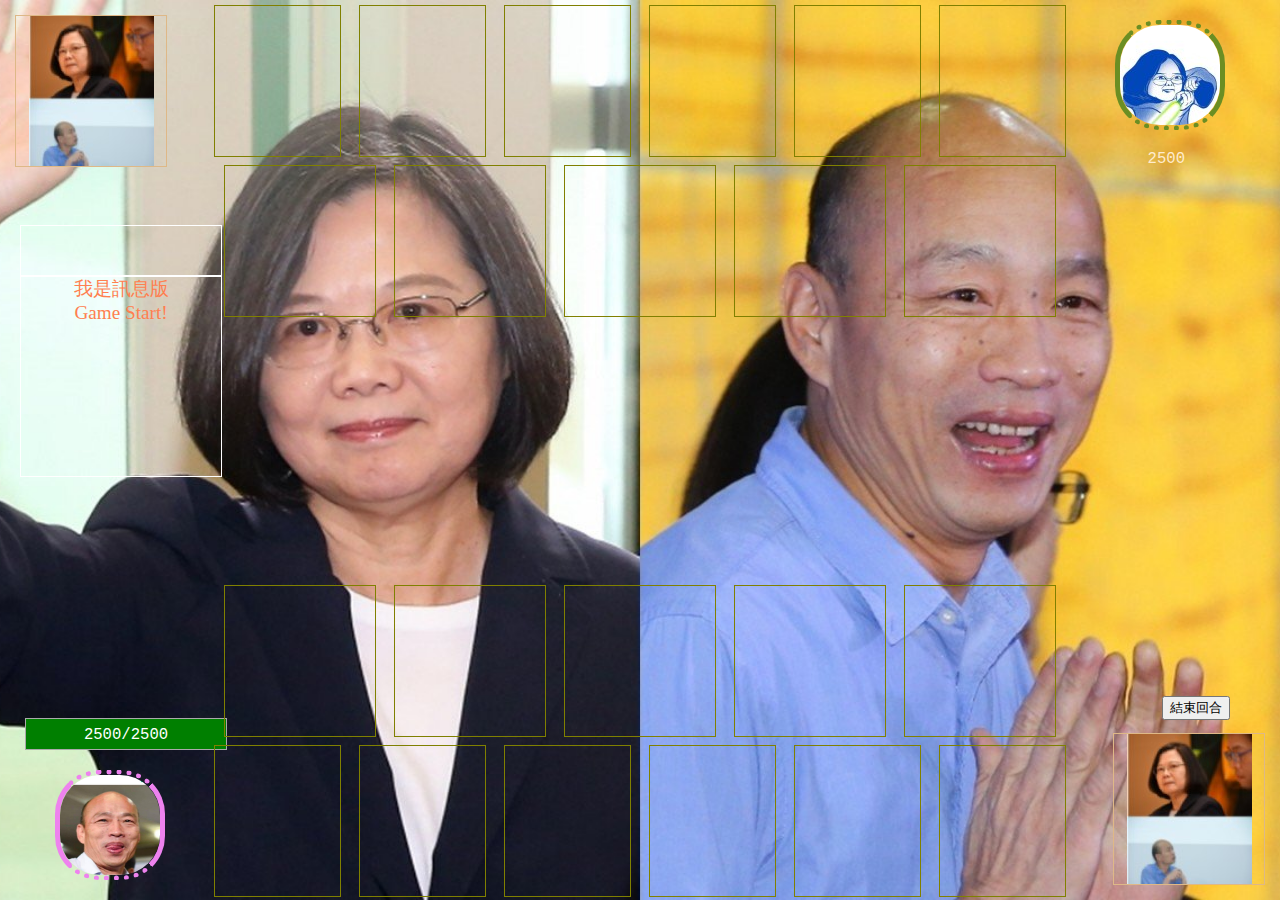
<file: backup/redplayer.html>
<!DOCTYPE html>
<html>

<head>
    <meta charset="utf-8" />
    <meta name="viewport" content="user-scalable=0"><br></br>
    <meta name="viewport" content="user-scalable=no">
    <meta http-equiv="Page-Enter" content="revealTrans(Duration=1.0,Transition=23)">
    <title>Gamedev Canvas Workshop</title>
    <!--<link rel="stylesheet" href="hair-light.css">-->
    <style>
        body {
            width: 100%;
            height: auto;
            padding: 0;
            margin: 0;
            font-family: monospace;
            background-size: 100% 100%, 47px 53px, 41px 33px, 36px 12px, 20px 36px, 33px 42px, 73px 95px, 93px 75px, 83px 45px, 97px 95px, 53px 65px, 97px 95px, 53px 130px, 57px 67px, 97px 99px, 63px 110px, 107px 150px, 79px 170px, 100% 100%;
            background-image: url("1.jfif");
            background-attachment: fixed;
            background-repeat: no-repeat;
            background-position: center;
            background-size: cover;
        }

        #player {
            position: absolute;
            border-width: 5px;
            border-style: dotted solid;
            border-color: violet;
            border-radius: 40%;
            width: 100px;
            height: 100px;
            left: 55px;
            bottom: 20px;
        }

        #player:hover {
            transform: scale(1.2);
        }

        #enemy {
            position: absolute;
            border-width: 5px;
            border-style: dotted solid;
            border-color: olivedrab;
            border-radius: 40%;
            width: 100px;
            height: 100px;
            right: 55px;
            top: 20px;
        }

        #enemy:hover {
            transform: scale(1.2);

        }

        .table {
            border-top: none;
            /*width: 1100px;
            height: 210px;*/
            position: absolute;
            text-align: center;
            margin-left: auto;
            margin-right: auto;

        }

        .ctable {
            border-top: none;

            position: absolute;
            text-align: center;
            margin-left: auto;
            margin-right: auto;


        }

        .mcard {
            display: inline-block;
            width: 150px;
            height: 150px;
            border: 1px solid olive;
            margin: 5px;

        }

        .ucard,
        .dcard {
            display: inline-block;
            width: 125px;
            height: 150px;
            border: 1px solid olive;
            margin: 5px;

        }

        #edist {
            position: absolute;
            width: 150px;
            height: 150px;
            border: 1px solid burlywood;
            top: 15px;
            left: 15px;
            text-align: center;
        }

        #pdist {
            position: absolute;
            width: 150px;
            height: 150px;
            border: 1px solid burlywood;
            bottom: 15px;
            right: 15px;
            text-align: center;
        }


        .mcard img,
        .dcard img,
        .ucard img {
            transition: all 0.2s ease-out;
            position: relative;
            z-index: 2;
        }

        .dcard img:hover {
            transform: translateY(-120px) scale(2.5);
            position: relative;
            z-index: 3;
        }

        /*.ucard img:hover{
            transform: translateY(120px) scale(2.5);
            position: relative;
            z-index: 3;
        }*/
        .mcard img:hover {
            transform: scale(2.5);
            position: relative;
            z-index: 3;

        }

        #game {
            position: absolute;
            top: 275px;
            left: 20px;
            border: 1px solid white;
            height: 200px;
            width: 200px;
            text-align: center;
            color: coral;

        }

        .gameword {
            position: relative;
            font-size: larger;
            font-family: "微軟正黑體";
        }

        .titleword {
            position: relative;

            font-size: 35px;
            font-family: "微軟正黑體";
        }

        #title {
            position: absolute;
            top: 225px;
            left: 20px;
            border: 1px solid white;
            height: 50px;
            width: 200px;
            text-align: center;
            color: coral;
        }

        .health-box {
            background-color: #ccc;
            height: 30px;
            width: 200px;
            margin: 0 auto;
            border: solid 1px #aaa;
            bottom: 150px;
            left: 25px;
            position: absolute;
            text-align: center;
        }

        .health-bar {
            background-color: #007f00;
            width: inherit;
            height: 30px;
            position: relative;
            bottom: 30px;
        }

        .health-bar-red {
            width: 100%;
            height: 100%;
            background-color: #cc0000;
        }


        .health-bar-text {
            position: relative;
            bottom: 53px;
            color: white;
            font-size: larger;
        }
    </style>
    <script src="https://ajax.googleapis.com/ajax/libs/jquery/3.4.1/jquery.min.js"></script>
    <script>
        var per, ener, Value, flag = 0, flag1 = 0, f = 0, guan = [0, 0, 0, 0, 0];
        var pdata = ["01.jpeg", "02.jpeg", "03.jpeg", "04.jpeg", "05.jpeg", "06.jpeg", "07.jpeg"], pcheck = [0, 0, 0, 0, 0, 0, 0], play = [0, 0, 0, 0, 0, 0], play2 = [0, 0, 0, 0, 0];
        var edata = ["1.jpeg", "2.jpeg", "3.jpeg", "4.jpeg", "5.jpeg", "6.jpeg", "7.jpeg"], enem = [0, 0, 0, 0, 0, 0], enem2 = [0, 0, 0, 0, 0, 0], echeck = [0, 0, 0, 0, 0, 0, 0];
        var pob = [0, 0, 0, 0, 0, 0, 0, 0, 0, 0, 1, 1, 1, 1, 1, 1, 1, 1, 1, 1, 2]; //敵人抽卡機率調整
        var maxHealth = 2500, damage = 500,
            curHealth = maxHealth;

        $(document).ready(function () {
            $("#game").html("<span class='gameword'>我是訊息版<br>Game Start!</span>");
            $("#button").click(function () {
                flag1++;
                if (flag1 == 1) enemyturn();
            });
            $(".health-bar-text").html(maxHealth + "/" + maxHealth);
            $(".health-bar").css({
                "width": "100%"
            });
        });

        function dist() {
            for (let i = 1; i <= 5; i++) {                          //player 發牌
                Value = Math.floor(Math.random() * 7);
                while (pcheck[Value] > 0) {
                    Value = Math.floor(Math.random() * 7);
                    let c = 0;
                    for (let j = 0; j < 7; j++) {
                        if (pcheck[j] == 1) c++;
                    }
                    if (c == 7) {
                        for (let j = 0; j < 7; j++) {
                            pcheck[j] = 0;
                        }
                        c = 0;
                    }
                }
                pcheck[Value]++;
                document.getElementById("p" + i).src = pdata[Value];
                document.getElementById("p" + i).alt = pdata[Value];
                play[i - 1] = pdata[Value];
                //console.log(play[i - 1]);
            }
            document.getElementById("p6").src = "null.png";
            document.getElementById("p6").alt = "null.png";
            play[5] = "null.png";

            for (let i = 1; i <= 5; i++) {                          //enemy 發牌
                Value = Math.floor(Math.random() * 7);
                while (echeck[Value] > 0) {
                    Value = Math.floor(Math.random() * 7);
                    let c = 0;
                    for (let j = 0; j < 7; j++) {
                        if (echeck[j] == 1) c++;
                    }
                    if (c == 7) {
                        for (let j = 0; j < 7; j++) {
                            echeck[j] = 0;
                        }
                        c = 0;
                    }
                }
                echeck[Value]++;
                document.getElementById("e" + i).src = "hard.jpg";   //敵人卡背
                document.getElementById("e" + i).alt = "hard.jpg";
                enem[i - 1] = edata[Value];
                //console.log(enem[i - 1]);

            }
            document.getElementById("e6").src = "null.png";
            document.getElementById("e6").alt = "null.png";
            enem[5] = "null.png";
            f = 0;
            $("#game").html("<span class='gameword'>請稍等<br>當鼠鏢移到卡上<br>放大後 方可點擊</span>");
            setTimeout(draw, 1000);
        }
        function start() {
            //document.getElementById("game").innerHTML = '<div id="screen"><p class="word">詳細卡片資訊顯示在此處</p></div><div class="table" style="position:absolute;top:0px; left:0; right:0;" ><div class="card">c</div><div class="card">c</div><div class="card">c</div><div class="card">c</div><div class="card">c</div></div><div id="enemy"><img src="78040969_p0.jpg" width="100px" height="100px" style="border-radius:40%;" /></div><div class="table" style="position:absolute;top:230px; left:0; right:0;"><div class="card">c</div><div class="card">c</div><div class="card">c</div><div class="card">c</div><div class="card">c</div></div><div class="table" style="position:absolute;bottom:230px; left:0; right:0;"><div class="card">c</div><div class="card">c</div><div class="card">c</div><div class="card">c</div><div class="card">c</div></div><div id="player"><img src="73982425_p0.jpg" width="100px" height="100px" style="border-radius:40%;" /></div><div class="table"style="position:absolute;bottom:0px; left:0; right:0;"><div class="card">c</div><div class="card">c</div><div class="card">c</div><div class="card">c</div><div class="card">c</div></div>';
            setTimeout(dist, 1000);
        } // end function start

        function doClick(id) {
            flag++;
            if (flag <= 2) {  //一場點一or二次
                $("#game").html("<span class='gameword'>請稍等<br>當鼠鏢移到卡上<br>放大後 方可點擊</span>");

                if (id <= 6) {
                    if ($("#p" + id).attr("src") == "null.png") {
                        flag--;
                        $("#game").html("<span class='gameword'>無效卡牌</span>");
                        setTimeout(function () {
                            if (flag == 0) $("#game").html("<span class='gameword'>請選擇<ul><li>出牌</li><li>攻擊</li><li>結束回合</li></ul>你有兩步可以走</span>");
                            else if (flag == 1) $("#game").html("<span class='gameword'>請選擇<ul><li>出牌</li><li>攻擊</li><li>結束回合</li></ul>剩餘一步可以走</span>");
                        }, 1000);
                    }
                    else if ($("#p" + id).attr("src") == pdata[1]) {
                        let e6 = 0;
                        for (let j = 1; j < 6; j++) {
                            if ($("#et" + j).attr("src") == "null.png") e6++;

                        }
                        console.log("e6:" + e6);
                        if (e6 == 5) {
                            console.log("敵方場上無卡牌");
                            flag--;
                            var fl3 = 0;   //下面flag==1會和最底下衝突
                            if (flag == 1) fl3 = 1;
                            $("#game").html("<span class='gameword'>敵方場上無卡牌</span>");
                            setTimeout(function () {
                                console.log("flag:" + flag);

                                if (flag == 0) $("#game").html("<span class='gameword'>請選擇<ul><li>出牌</li><li>攻擊</li><li>結束回合</li></ul>你有兩步可以走</span>");
                                else if (flag == 1) $("#game").html("<span class='gameword'>請選擇<ul><li>出牌</li><li>攻擊</li><li>結束回合</li></ul>剩餘一步可以走</span>");
                                fl3 = 0;
                            }, 1000);
                        }
                        else {
                            let y = 0;
                            for (var i = 1; i <= 5; i++) {
                                if ($("#pt" + i).attr("src") == "null.png") {
                                    $("#pt" + i).attr("src", play[id - 1]);
                                    play2[i - 1] = play[id - 1];
                                    $("#pt" + i).attr("alt", play[id - 1]);
                                    $("#p" + id).attr("src", "null.png");
                                    $("#p" + id).attr("alt", "null.png");
                                    play[id - 1] = "null.png";
                                    break;
                                }
                                else {
                                    y++;

                                }

                            }
                            if (y == 5) {
                                $("#game").html("<span class='gameword'>場上已滿<br>請進行攻擊或結束回合</span>");
                                flag--;
                                //setTimeout(function(){$("#game").html("<span class='gameword'>可選2牌或抽牌或結束回合</span>");},1000);
                            }
                            else {
                                $("#game").html("<span class='gameword'>抽到魔法卡 <span style='font-weight:bold;'>紅天電視台</span><br>效果：吃掉敵方一名戰士並消失</span>");//$("#game").html("<span class='gameword'>使用魔法卡 <span style='font-weight:bold;'>泣電視台</span><br>效果：吃掉敵方一名戰士並消失</span>");
                                setTimeout(function () {

                                    for (let j = 1; j < 6; j++) {
                                        if ($("#et" + j).attr("src") != "null.png") {
                                            $("#et" + j).attr("src", $("#pt" + i).attr("src"));

                                            $("#pt" + i).attr("src", "null.png");
                                            enem2[i - 1] = "null.png";
                                            setTimeout(function () {
                                                $("#pt" + i).attr("src", play2[i - 1]);
                                                $("#et" + j).attr("src", "null.png");
                                                setTimeout(function () {
                                                    $("#pt" + i).attr("src", "null.png");
                                                    play2[i - 1] = "null.png";
                                                }, 500);
                                            }, 500);
                                            break;
                                        }
                                    }
                                    for (let i = 1; i <= 6; i++) {
                                        if ($("#p" + i).attr("src") == "null.png") {
                                            let j = i;
                                            var In = setInterval(function () {
                                                if (j == 6) {

                                                    play[j - 1] = "null.png";
                                                    for (let k = 0; k < 6; k++) {
                                                        //console.log("*" + play[k]);
                                                    }
                                                    //$("#ptake").html("<button style='position:relative;top:10px;'>請抽卡</button>");

                                                    clearInterval(In);
                                                } else {
                                                    $("#p" + j).attr("src", play[j]);
                                                    play[j - 1] = play[j];
                                                    //console.log("*" + play[j]);
                                                    $("#p" + (j + 1)).attr("src", "null.png");
                                                }


                                                j++;

                                            }, 500);
                                            break;
                                        }
                                    }

                                }, 500);
                            }
                        }
                    }
                    else if ($("#p" + id).attr("src") == pdata[0]) {

                        $("#game").html("<span class='gameword'>抽到魔法卡 <span style='font-weight:bold;'>私菸案</span><br>效果：直接攻擊玩家並消失</span>");
                        setTimeout(function () {

                            let eval = parseInt($("#eblood").text());
                            $("#eblood").text(eval - 500);
                            if ((eval - 500) == 0) {
                                setTimeout(function () {
                                    $("#game").html("<span class='gameword'>你贏了</span>");

                                    window.open("bluewin.html", "_parent");

                                }, 500);
                            }


                            //else (pval - 500) != 0
                            setTimeout(function () {
                                $("#p" + id).attr("src", "null.png");
                                play[id - 1] = "null.png";
                                console.log("私菸案");
                                for (let i = 1; i <= 6; i++) {
                                    console.log("i:" + i);
                                    if ($("#p" + i).attr("src") == "null.png") {
                                        let j = i;
                                        var In = setInterval(function () {
                                            if (j == 6) {

                                                play[j - 1] = "null.png";
                                                $("#p6").attr("src", "null.png");

                                                //$("#ptake").html("<button style='position:relative;top:10px;'>請抽卡</button>");

                                                clearInterval(In);
                                            }
                                            else {
                                                if (play[j] == "null.png") $("#p" + j).attr("src", "null.png");           //敵人卡背
                                                else $("#p" + j).attr("src", play[j]);
                                                play[j - 1] = play[j];
                                                //console.log("*" + play[j]);
                                                $("#p" + (j + 1)).attr("src", "null.png");
                                            }
                                            j++

                                        }, 500);
                                        break;
                                    }
                                }
                            }, 500);



                        }, 500);

                    }
                    else {
                        let y = 0;
                        for (var i = 1; i <= 5; i++) {
                            if ($("#pt" + i).attr("src") == "null.png") {
                                $("#pt" + i).attr("src", play[id - 1]);
                                play2[i - 1] = play[id - 1];
                                $("#pt" + i).attr("alt", play[id - 1]);
                                $("#p" + id).attr("src", "null.png");
                                $("#p" + id).attr("alt", "null.png");
                                play[id - 1] = "null.png";

                                break;
                            }
                            else {
                                y++;

                            }

                        }

                        if (y == 5) {
                            $("#game").html("<span class='gameword'>場上已滿<br>請進行攻擊或結束回合</span>");
                            flag--;
                            //setTimeout(function(){$("#game").html("<span class='gameword'>可選2牌或抽牌或結束回合</span>");},1000);
                        }
                        //****************************************************

                        else {

                            setTimeout(function () {

                                console.log("play2[i - 1]:" + play2[i - 1]);
                                switch (play2[i - 1]) {
                                    case pdata[4]:
                                        console.log("召喚韓粉");
                                        $("#game").html("<span class='gameword'>使用魔法卡 <span style='font-weight:bold;'>請副局長回答</span><br>效果：召喚鋼鐵韓粉</span>");//$("#game").html("<span class='gameword'>使用魔法卡 <span style='font-weight:bold;'>反紅媒遊行</span><br>效果：召喚反韓粉</span>");
                                        $("#pt" + i).attr("src", pdata[6]);
                                        play2[i - 1] = pdata[6];
                                        break;

                                }
                            }, 500);
                            for (let i = 1; i <= 6; i++) {
                                if ($("#p" + i).attr("src") == "null.png") {
                                    let j = i;
                                    var In = setInterval(function () {
                                        if (j == 6) {

                                            play[j - 1] = "null.png";
                                            for (let k = 0; k < 6; k++) {
                                                console.log("finplay[" + k + "]:" + play[k]);
                                            }
                                            //$("#ptake").html("<button style='position:relative;top:10px;'>請抽卡</button>");

                                            clearInterval(In);
                                        }
                                        else {
                                            $("#p" + j).attr("src", play[j]);
                                            play[j - 1] = play[j];
                                            //console.log("*" + play[j]);
                                            $("#p" + (j + 1)).attr("src", "null.png");
                                        }


                                        j++;

                                    }, 500);
                                    break;
                                }
                            }
                        }
                    }
                }
                else {  //player attack
                    if ($("#pt" + (id - 6)).attr("src") == "null.png") {
                        flag--;
                        $("#game").html("<span class='gameword'>無效卡牌</span>");
                        setTimeout(function () {
                            if (flag == 0) $("#game").html("<span class='gameword'>請選擇<ul><li>出牌</li><li>攻擊</li><li>結束回合</li></ul>你有兩步可以走</span>");
                            else if (flag == 1) $("#game").html("<span class='gameword'>請選擇<ul><li>出牌</li><li>攻擊</li><li>結束回合</li></ul>剩餘一步可以走</span>");
                        }, 1000);
                    }
                    else {
                        let e1 = 0;
                        for (let i = 1; i < 6; i++) {
                            if ($("#et" + i).attr("src") == "null.png") e1++;
                        }
                        if (e1 == 5) {

                            let eval = parseInt($("#eblood").text());
                            $("#eblood").text(eval - 500);
                            if ((eval - 500) == 0) {
                                setTimeout(function () {
                                    $("#game").html("<span class='gameword'>你贏了</span>");

                                    window.open("bluewin.html", "_parent");
                                }, 500);
                            }

                        }
                        else {
                            let a = Math.floor(Math.random() * 5 + 1);
                            while ($("#et" + a).attr("src") == "null.png") {
                                a = Math.floor(Math.random() * 5 + 1);
                            }

                            if ($("#et" + a).attr("src") == edata[5]) guan[a - 1]++;
                            $("#et" + a).attr("src", $("#pt" + (id - 6)).attr("src"));
                            $("#pt" + (id - 6)).attr("src", "null.png");

                            setTimeout(function () {
                                if (enem2[a - 1] == edata[5] && guan[a - 1] == 1) { //guan
                                    if (play2[(id - 6) - 1] == pdata[2]) {
                                        $("#pt" + (id - 6)).attr("src", play2[(id - 6) - 1]);
                                        $("#et" + a).attr("src", "null.png");
                                        enem2[a - 1] = "null.png";
                                        guan[a - 1] = 0;
                                    }
                                    else {
                                        console.log("免疫館長");
                                        $("#game").html("<span class='gameword'>普通韓粉需要攻擊兩次才可擊敗館長</span>");
                                        $("#pt" + (id - 6)).attr("src", play2[(id - 6) - 1]);
                                        $("#et" + a).attr("src", edata[5]);
                                    }
                                } else {
                                    $("#pt" + (id - 6)).attr("src", play2[(id - 6) - 1]);
                                    $("#et" + a).attr("src", "null.png");
                                    if (enem2[a - 1] == edata[2]) {
                                        $("#game").html("<span class='gameword'>打死<span style='font-weight:bold;'>蘇貞昌</span><br>發動<span style='font-weight:bold;'>電火球</span><br>受到影響 戰士死亡</span>");//$("#game").html("<span class='gameword'>打死<span style='font-weight:bold;'>馬皇</span><br>接觸了死亡之握<br>受到影響 戰士死亡</span>");
                                        console.log("enem2[a - 1] == edata[2]");
                                        setTimeout(function () {
                                            $("#pt" + (id - 6)).attr("src", "null.png");
                                            play2[(id - 6) - 1] = "null.png";
                                            for (let o = 1; o < 6; o++) {
                                                console.log("play2:" + play2[o - 1]);
                                            }
                                            setTimeout(function () {
                                                if (flag == 1) {

                                                    $("#game").html("<span class='gameword'>請選擇<ul><li>出牌</li><li>攻擊</li><li>結束回合</li></ul>剩餘一步可以走</span>");
                                                }
                                                else if (flag == 2) {
                                                    $("#game").html("<span class='gameword'>請等待</span>");
                                                }
                                            }, 3000);
                                        }, 500);
                                    }
                                    if (guan[a - 1] == 2) guan[a - 1] = 0;
                                    enem2[a - 1] = "null.png";
                                }

                            }, 500);

                        }
                    }
                }

                if (flag == 1 && fl3 == 0) {

                    $("#game").html("<span class='gameword'>請選擇<ul><li>出牌</li><li>攻擊</li><li>結束回合</li></ul>剩餘一步可以走</span>");
                }
                if (flag == 2) {
                    f = 1;

                    enemyturn();

                }

            }
        }
        function draw() {
            //console.log(1);
            if (f == 0) {          //player
                Value = Math.floor(Math.random() * 7);
                while (pcheck[Value] > 0) {
                    Value = Math.floor(Math.random() * 7);
                    let c = 0;
                    for (let j = 0; j < 7; j++) {
                        if (pcheck[j] == 1) c++;
                    }
                    if (c == 7) {
                        for (let j = 0; j < 7; j++) {
                            pcheck[j] = 0;
                        }
                        c = 0;
                    }
                }
                pcheck[Value]++;
                for (let i = 1; i <= 6; i++) {
                    if ($("#p" + i).attr("src") == "null.png") {
                        $("#p" + i).attr("src", pdata[Value]);
                        play[i - 1] = pdata[Value];
                        $("#p" + i).attr("alt", pdata[Value]);
                        break;
                    }
                }
                for (let i = 1; i <= 6; i++) {

                    console.log("play[" + (i - 1) + "]:" + play[i - 1]);
                }
                $("#title").html("<span class='titleword'>你的回合</span>");
                if (flag == 0) $("#game").html("<span class='gameword'>請選擇<ul><li>出牌</li><li>攻擊</li><li>結束回合</li></ul>你有兩步可以走</span>");
                else if (flag == 1) $("#game").html("<span class='gameword'>請選擇<ul><li>出牌</li><li>攻擊</li><li>結束回合</li></ul>剩餘一步可以走</span>");
            } else if (f == 1) {       //enemy
                Value = Math.floor(Math.random() * 7);
                while (echeck[Value] > 0) {
                    Value = Math.floor(Math.random() * 7);
                    let c = 0;
                    for (let j = 0; j < 7; j++) {
                        if (echeck[j] == 1) c++;
                    }
                    if (c == 7) {
                        for (let j = 0; j < 7; j++) {
                            echeck[j] = 0;
                        }
                        c = 0;
                    }
                }
                echeck[Value]++;
                for (let i = 1; i <= 6; i++) {
                    if ($("#e" + i).attr("src") == "null.png") {
                        $("#e" + i).attr("src", "hard.jpg");  //敵人卡背
                        enem[i - 1] = edata[Value];
                        $("#e" + i).attr("alt", "hard.jpg");
                        break;
                    }
                }
                for (let i = 1; i <= 6; i++) {

                    console.log("enem[" + (i - 1) + "]:" + enem[i - 1]);
                }
            }

        }
        function applyChange(curHealth) {
            var a = curHealth * (100 / maxHealth);
            $(".health-bar-text").html(curHealth + "/" + maxHealth);
            $(".health-bar-red").animate({
                'width': a + "%"
            }, 700);
            $(".health-bar").animate({
                'width': a + "%"
            }, 500);
            $(".health-bar-blue").animate({
                'width': a + "%"
            }, 300);
            //$('.total').html(curHealth + "/" + maxHealth);
        }
        function enemyturn() {
            $("#title").html("<span class='titleword'>敵人的回合</span>");
            $("#game").html("<span class='gameword'>請等待</span>");

            if ($("#e6").attr("src") == "null.png") setTimeout(function () { console.log("*************"); f = 1; draw(); }, 1000);

            setTimeout(function () {
                $("#game").html("<span class='gameword'>請等待</span>");
                let w = 0;
                let q = setInterval(function () {
                    var pop = Math.floor(Math.random() * 21);
                    var Ran = pob[pop]; //choose 1 | attack | return round
                    console.log("Ran:" + Ran + " Pob:" + pop);

                    let e1 = 0;
                    for (let i = 1; i <= 6; i++) {
                        if ($("#e" + i).attr("src") == "null.png") e1++;
                    }
                    let e2 = 0;
                    for (let i = 1; i < 6; i++) {
                        if ($("#et" + i).attr("src") == "null.png") e2++;
                    }
                    if (e1 == 6 || e2 == 0) {
                        while (Ran == 0) {
                            //Ran = Math.floor(Math.random() * 3);
                            pop = Math.floor(Math.random() * 21);
                            Ran = pob[pop]; //choose 1 | attack | return round
                        }
                    }

                    if (e2 == 5) {
                        while (Ran == 1) {
                            //Ran = Math.floor(Math.random() * 3);
                            pop = Math.floor(Math.random() * 21);
                            Ran = pob[pop]; //choose 1 | attack | return round
                        }
                    }
                    if (e1 == 6 && e2 == 5) Ran = 2;
                    //var Ran = 1;
                    console.log("finalRan:" + Ran + " Pob:" + pop);
                    if (Ran == 0) {
                        console.log(0);
                        $("#game").html("<span class='gameword'>敵人放牌</span>");

                        let cc = Math.floor(Math.random() * 5 + 1);
                        console.log(enem[cc - 1] + " id:e" + cc);
                        var fl = 0, fl2 = 0;
                        if (enem[cc - 1] == edata[1]) {  //紅天 敵場上無人時禁止打玩家

                            let e5 = 0;
                            for (let u = 1; u < 6; u++) {
                                if ($("#pt" + u).attr("src") == "null.png") e5++;
                            }
                            if (e5 == 5) {
                                console.log("抽泣無牌");
                                fl = 1;
                                let e6 = 0;
                                for (let p = 1; p <= 6; p++) {
                                    if (enem[p - 1] == "null.png" && enem[p - 1] == edata[1]) e6++;
                                }
                                if (e6 == 6) {//都紅天&空白 結束回合
                                    Ran = 2;
                                    fl2 = 1;
                                    $("#game").html("<span class='gameword'>敵人選擇結束回合</span>");
                                    console.log("都泣&空白 結束回合");
                                    setTimeout(function () {
                                        flag = 0;
                                        flag1 = 0;
                                        $("#title").html("<span class='titleword'>你的回合</span>");
                                        $("#game").html("<span class='gameword'>請等待</span>");
                                        if ($("#p6").attr("src") == "null.png") setTimeout(function () { f = 0; draw(); }, 1000);

                                        $("#game").html("<span class='gameword'>請選擇<ul><li>出牌</li><li>攻擊</li><li>結束回合</li></ul>你有兩步可以走</span>");
                                        clearInterval(q);
                                    }, 2000);
                                }
                                while (enem[cc - 1] == edata[1] && fl2 == 0) {
                                    cc = Math.floor(Math.random() * 6 + 1);

                                }
                            }
                        }
                        if (enem[cc - 1] == "null.png") {
                            if (fl == 0) {
                                while (enem[cc - 1] == "null.png") {
                                    cc = Math.floor(Math.random() * 6 + 1);
                                }
                            }
                            else if (fl == 1) {
                                while (enem[cc - 1] == "null.png" && enem[cc - 1] == edata[1]) {
                                    cc = Math.floor(Math.random() * 6 + 1);
                                }
                            }

                        }
                        if (fl2 == 0) { //都紅天&空白 fl2=1     結束回合 

                            for (var i = 1; i <= 5; i++) {
                                if ($("#et" + i).attr("src") == "null.png") {
                                    $("#et" + i).attr("src", enem[cc - 1]);
                                    enem2[i - 1] = enem[cc - 1];
                                    $("#et" + i).attr("alt", enem[cc - 1]);
                                    break;
                                }
                            }
                            $("#e" + cc).attr("src", "null.png");
                            $("#e" + cc).attr("alt", "null.png");
                            enem[cc - 1] = "null.png";
                            setTimeout(function () {

                                //console.log(enem2[i - 1]);
                                // console.log(edata[5]);
                                switch (enem2[i - 1]) {
                                    case edata[4]:
                                        console.log("召喚反韓粉");
                                        $("#game").html("<span class='gameword'>使用魔法卡 <span style='font-weight:bold;'>反紅媒遊行</span><br>效果：召喚反韓粉</span>");//$("#game").html("<span class='gameword'>使用魔法卡 <span style='font-weight:bold;'>請副局長回答</span><br>效果：召喚鋼鐵韓粉</span>");
                                        $("#et" + i).attr("src", edata[6]);
                                        enem2[i - 1] = edata[6];
                                        break;

                                }

                            }, 1000);
                            if (enem2[i - 1] == edata[1]) {
                                let e6 = 0;
                                for (let p = 1; p <= 6; p++) {
                                    if (enem[p - 1] == "null.png" && enem[p - 1] == edata[1]) e6++;
                                }
                                if (e6 == 6) {//都紅天&空白 結束回合
                                    Ran = 2;
                                    fl2 = 1;
                                    $("#game").html("<span class='gameword'>敵人選擇結束回合</span>");
                                    console.log("都泣&空白 結束回合");
                                    setTimeout(function () {
                                        flag = 0;
                                        flag1 = 0;
                                        $("#title").html("<span class='titleword'>你的回合</span>");
                                        $("#game").html("<span class='gameword'>請等待</span>");
                                        if ($("#p6").attr("src") == "null.png") setTimeout(function () { f = 0; draw(); }, 1000);

                                        $("#game").html("<span class='gameword'>請選擇<ul><li>出牌</li><li>攻擊</li><li>結束回合</li></ul>你有兩步可以走</span>");
                                        clearInterval(q);
                                    }, 2000);
                                }
                                else {
                                    $("#game").html("<span class='gameword'>使用魔法卡 <span style='font-weight:bold;'>泣電視台</span><br>效果：吃掉我方一名戰士並消失</span>");//$("#game").html("<span class='gameword'>抽到魔法卡 <span style='font-weight:bold;'>紅天電視台</span><br>效果：吃掉我方一名戰士並消失</span>");
                                    setTimeout(function () {

                                        for (let j = 1; j < 6; j++) {
                                            if ($("#pt" + j).attr("src") != "null.png") {
                                                $("#pt" + j).attr("src", $("#et" + i).attr("src"));

                                                $("#et" + i).attr("src", "null.png");
                                                play2[i - 1] = "null.png";
                                                setTimeout(function () {
                                                    $("#et" + i).attr("src", enem2[i - 1]);
                                                    $("#pt" + j).attr("src", "null.png");
                                                    setTimeout(function () {
                                                        $("#et" + i).attr("src", "null.png");
                                                        enem2[i - 1] = "null.png";
                                                    }, 500);
                                                }, 500);
                                                break;
                                            }
                                        }
                                        for (let i = 1; i <= 6; i++) {
                                            if ($("#e" + i).attr("src") == "null.png") {
                                                let j = i;
                                                var In = setInterval(function () {
                                                    if (j == 6) {

                                                        enem[j - 1] = "null.png";
                                                        $("#e6").attr("src", "null.png");
                                                        for (let k = 0; k < 6; k++) {
                                                            console.log("finenem[" + k + "]:" + enem[k]);
                                                        }
                                                        //$("#ptake").html("<button style='position:relative;top:10px;'>請抽卡</button>");

                                                        clearInterval(In);
                                                    }
                                                    else {
                                                        if (enem[j] == "null.png") $("#e" + j).attr("src", "null.png");           //敵人卡背
                                                        else $("#e" + j).attr("src", "hard.jpg");
                                                        enem[j - 1] = enem[j];
                                                        //console.log("*" + play[j]);
                                                        $("#e" + (j + 1)).attr("src", "null.png");
                                                    }
                                                    j++

                                                }, 500);
                                                break;
                                            }
                                        }


                                    }, 500);
                                }

                            }

                            else {
                                for (let k = 0; k < 6; k++) {
                                    //console.log("&" + enem[k]);
                                }
                                //setTimeout(function () {
                                for (let i = 1; i <= 6; i++) {
                                    if ($("#e" + i).attr("src") == "null.png") {
                                        let j = i;
                                        var In = setInterval(function () {
                                            if (j == 6) {

                                                enem[j - 1] = "null.png";
                                                $("#e6").attr("src", "null.png");
                                                for (let k = 0; k < 6; k++) {
                                                    console.log("finenem[" + k + "]:" + enem[k]);
                                                }
                                                //$("#ptake").html("<button style='position:relative;top:10px;'>請抽卡</button>");

                                                clearInterval(In);
                                            }
                                            else {
                                                if (enem[j] == "null.png") $("#e" + j).attr("src", "null.png");           //敵人卡背
                                                else $("#e" + j).attr("src", "hard.jpg");
                                                enem[j - 1] = enem[j];
                                                //console.log("*" + play[j]);
                                                $("#e" + (j + 1)).attr("src", "null.png");
                                            }
                                            j++

                                        }, 500);
                                        break;
                                    }
                                }

                            }
                        }
                    }
                    else if (Ran == 1) {
                        console.log(1);
                        $("#game").html("<span class='gameword'>敵人攻擊</span>");

                        let e3 = 0;
                        for (let i = 1; i < 6; i++) {
                            if ($("#pt" + i).attr("src") == "null.png") e3++;
                        }
                        if (e3 == 5) {
                            //let pval = parseInt($("#pblood").text());
                            //$("#pblood").html((pval - 500) + "/" + 2500);
                            $(".health-bar-red, .health-bar").stop();
                            curHealth = curHealth - damage;
                            if (curHealth < 0) {
                                setTimeout(function () {
                                    $("#game").html("<span class='gameword'>敵人贏了</span>");


                                    window.open("bluelose.html", "_parent");

                                }, 500);
                            }
                            applyChange(curHealth);

                        }
                        else {
                            let a = Math.floor(Math.random() * 5 + 1);
                            while (($("#et" + a).attr("src") == "null.png")) {
                                a = Math.floor(Math.random() * 5 + 1);
                            }
                            let o = 0;
                            for (let i = 1; i < 6; i++) {
                                if ($("#pt" + i).attr("src") != "null.png") {
                                    if ($("#pt" + i).attr("src") == pdata[2]) o = 1;
                                    $("#pt" + i).attr("src", $("#et" + a).attr("src"));
                                    $("#et" + a).attr("src", "null.png");
                                    play2[i - 1] = "null.png";
                                    setTimeout(function () {
                                        if (o) {
                                            console.log("打死馬皇");
                                            $("#game").html("<span class='gameword'>打死<span style='font-weight:bold;'>馬皇</span><br>接觸了死亡之握<br>受到影響 戰士死亡</span>");//$("#game").html("<span class='gameword'>打死<span style='font-weight:bold;'>蘇貞昌</span><br>發動<span style='font-weight:bold;'>電火球</span><br>受到影響 戰士死亡</span>");
                                            setTimeout(function () {
                                                $("#et" + a).attr("src", "null.png");
                                                enem2[a - 1] = "null.png";
                                            }, 500);
                                        }
                                        $("#et" + a).attr("src", enem2[a - 1]);
                                        $("#pt" + i).attr("src", "null.png");

                                    }, 500);
                                    break;
                                }
                            }
                        }

                    }
                    else if (Ran == 2) {
                        $("#game").html("<span class='gameword'>敵人選擇結束回合</span>");
                        console.log(2);
                        setTimeout(function () {
                            flag = 0;
                            flag1 = 0;
                            $("#title").html("<span class='titleword'>你的回合</span>");
                            $("#game").html("<span class='gameword'>請等待</span>");
                            if ($("#p6").attr("src") == "null.png") setTimeout(function () { f = 0; draw(); }, 1000);

                            $("#game").html("<span class='gameword'>請選擇<ul><li>出牌</li><li>攻擊</li><li>結束回合</li></ul>你有兩步可以走</span>");
                            clearInterval(q);
                        }, 2000);

                    }

                    w++;
                    if (w == 2 && Ran != 2) {
                        setTimeout(function () {
                            flag = 0;
                            flag1 = 0;
                            clearInterval(q);
                            if ($("#p6").attr("src") == "null.png") setTimeout(function () { f = 0; draw(); }, 1000);
                            $("#title").html("<span class='titleword'>你的回合</span>");
                            $("#game").html("<span class='gameword'>請選擇<ul><li>出牌</li><li>攻擊</li><li>結束回合</li></ul>你有兩步可以走</span>");
                        }, 2000);
                    }

                }, 4000);


            }, 200);



        }
        window.addEventListener("load", start, false);
    </script>
</head>

<body>
    <div id="body">
        <div class="health-box">
            <div class="health-bar-red"></div>
            <div class="health-bar"></div>
            <div class="health-bar-text"></div>
        </div>
        <div id="title"></div>
        <div id="game"></div>
        <input type="button" id="button" style="position:absolute;right:50px;bottom:180px;" value="結束回合"></input>
        <div id="eblood" style="position:absolute;top:150px;right:95px;color:blanchedalmond;font-size: larger;">2500
        </div>
        <!--<div id="pblood" style="position:absolute;bottom:150px;left:95px;color:blanchedalmond;font-size: larger;">2500
        </div>-->
        <div id="pdist">
            <img id="pl" src="hard.jpg" height="150px">

        </div>
        <div id="edist">
            <img id="en" src="hard.jpg" height="150px">
        </div>
        <div class="table" style="position:absolute;top:0px; left:0; right:0;width: 900px;height: 160px;">
            <div class="ucard">
                <img id="e1" src="null.png" height="150px" alt="">
            </div>
            <div class="ucard">
                <img id="e2" src="null.png" height="150px" alt="">
            </div>
            <div class="ucard">
                <img id="e3" src="null.png" height="150px" alt="">
            </div>
            <div class="ucard">
                <img id="e4" src="null.png" height="150px" alt="">
            </div>
            <div class="ucard">
                <img id="e5" src="null.png" height="150px" alt="">
            </div>
            <div class="ucard">
                <img id="e6" src="null.png" height="150px" alt="">
            </div>
        </div>
        <div id="enemy">
            <img src="2.jpg" width="100%" height="100%" style="border-radius:40%;" />
        </div>
        <div class="ctable"
            style="position:absolute;top:160px; left:0; right:0;width: 1000px;height: 160px;border-radius: 20px;">
            <div class="mcard">
                <img id="et1" src="null.png" height="150px">
            </div>
            <div class="mcard">
                <img id="et2" src="null.png" height="150px">
            </div>
            <div class="mcard">
                <img id="et3" src="null.png" height="150px">
            </div>
            <div class="mcard">
                <img id="et4" src="null.png" height="150px">
            </div>
            <div class="mcard">
                <img id="et5" src="null.png" height="150px">
            </div>

        </div>
        <div class="ctable"
            style="position:absolute;bottom:160px; left:0; right:0;width: 1000px;height: 160px;border-radius: 20px;">
            <div class="mcard">
                <img id="pt1" onclick="doClick(7)" src="null.png" height="150px">
            </div>
            <div class="mcard">
                <img id="pt2" onclick="doClick(8)" src="null.png" height="150px">
            </div>
            <div class="mcard">
                <img id="pt3" onclick="doClick(9)" src="null.png" height="150px">
            </div>
            <div class="mcard">
                <img id="pt4" onclick="doClick(10)" src="null.png" height="150px">
            </div>
            <div class="mcard">
                <img id="pt5" onclick="doClick(11)" src="null.png" height="150px">
            </div>

        </div>
        <div id="player">
            <img src="3.jpg" width="100%" height="100%" style="border-radius:40%;" />
        </div>
        <div class="table" style="position:absolute;bottom:0px; left:0; right:0;width: 900px;height: 160px;">
            <div class="dcard">
                <img id="p1" onclick="doClick(1)" src="null.png" height="150px" alt="">
            </div>
            <div class="dcard">
                <img id="p2" onclick="doClick(2)" src="null.png" height="150px" alt="">
            </div>
            <div class="dcard">
                <img id="p3" onclick="doClick(3)" src="null.png" height="150px" alt="">
            </div>
            <div class="dcard">
                <img id="p4" onclick="doClick(4)" src="null.png" height="150px" alt="">
            </div>
            <div class="dcard">
                <img id="p5" onclick="doClick(5)" src="null.png" height="150px" alt="">
            </div>
            <div class="dcard" id="ptake">
                <img id="p6" onclick="doClick(6)" src="null.png" height="150px" alt="">
            </div>
        </div>

    </div>
</body>

</html>
</file>
